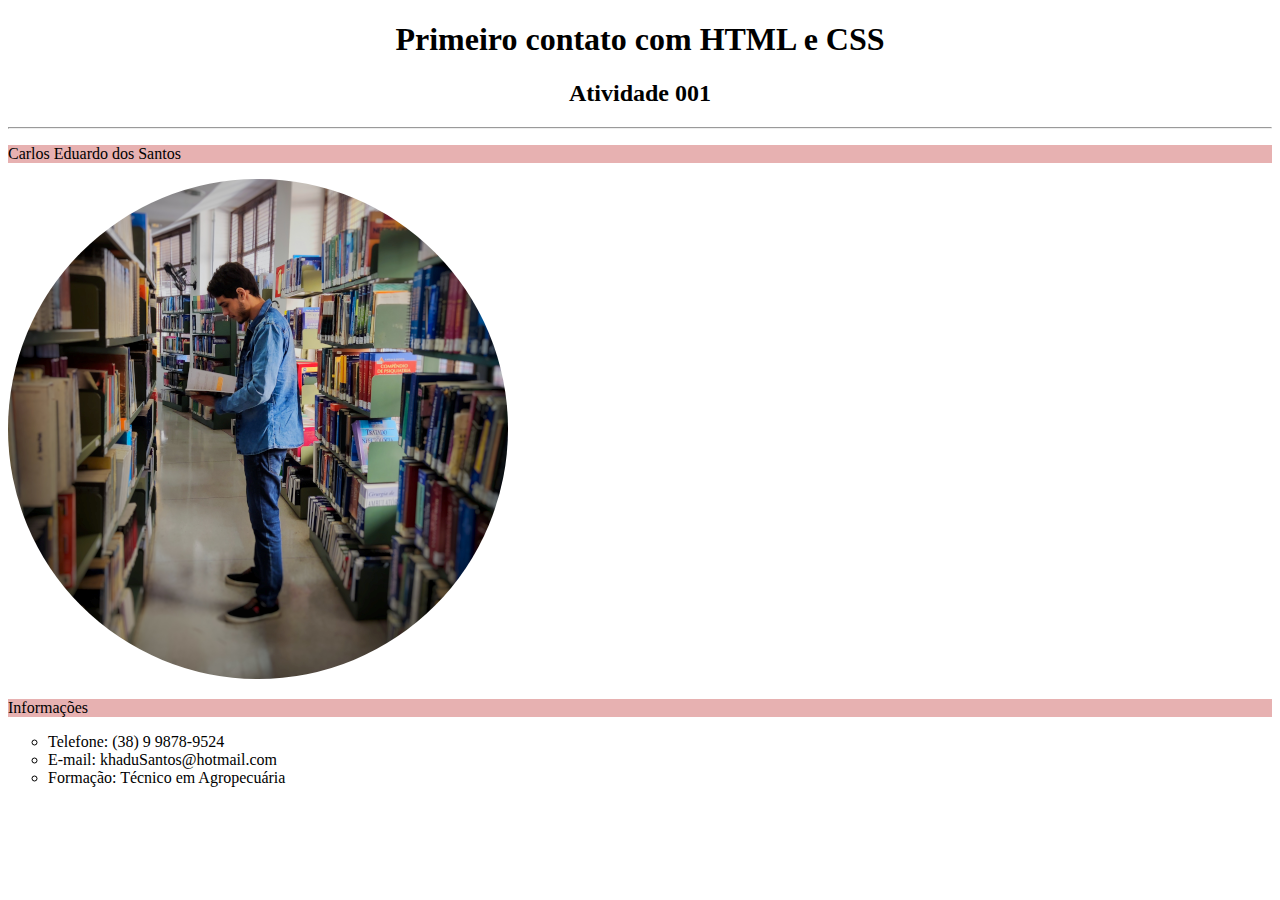
<file: 01/index.html>
<!DOCTYPE html>
<html lang="pt-br">
<head>
    <meta charset="UTF-8">
    <meta http-equiv="X-UA-Compatible" content="IE=edge">
    <meta name="viewport" content="width=device-width, initial-scale=1.0">
    <link rel="shortcut icon" href="midias/favicon/favicon.png" type="image/png">
    <link rel="stylesheet" href="estilo.css">
    <title>Kadu</title>
</head>
<body>
    <h1>Primeiro contato com HTML e CSS</h1>
    <h2>Atividade 001</h2>
    <hr>
    <p>Carlos Eduardo dos Santos</p>
    <img src="midias/imagens/carlosEduardo.png" alt="Foto do Bonitão">
    <p>Informações</p>
    <ul type = "circle">
        <li>Telefone: (38) 9 9878-9524</li>
        <li>E-mail: khaduSantos@hotmail.com</li>
        <li>Formação: Técnico em Agropecuária</li>
    </ul>
</body>
</html>
</file>
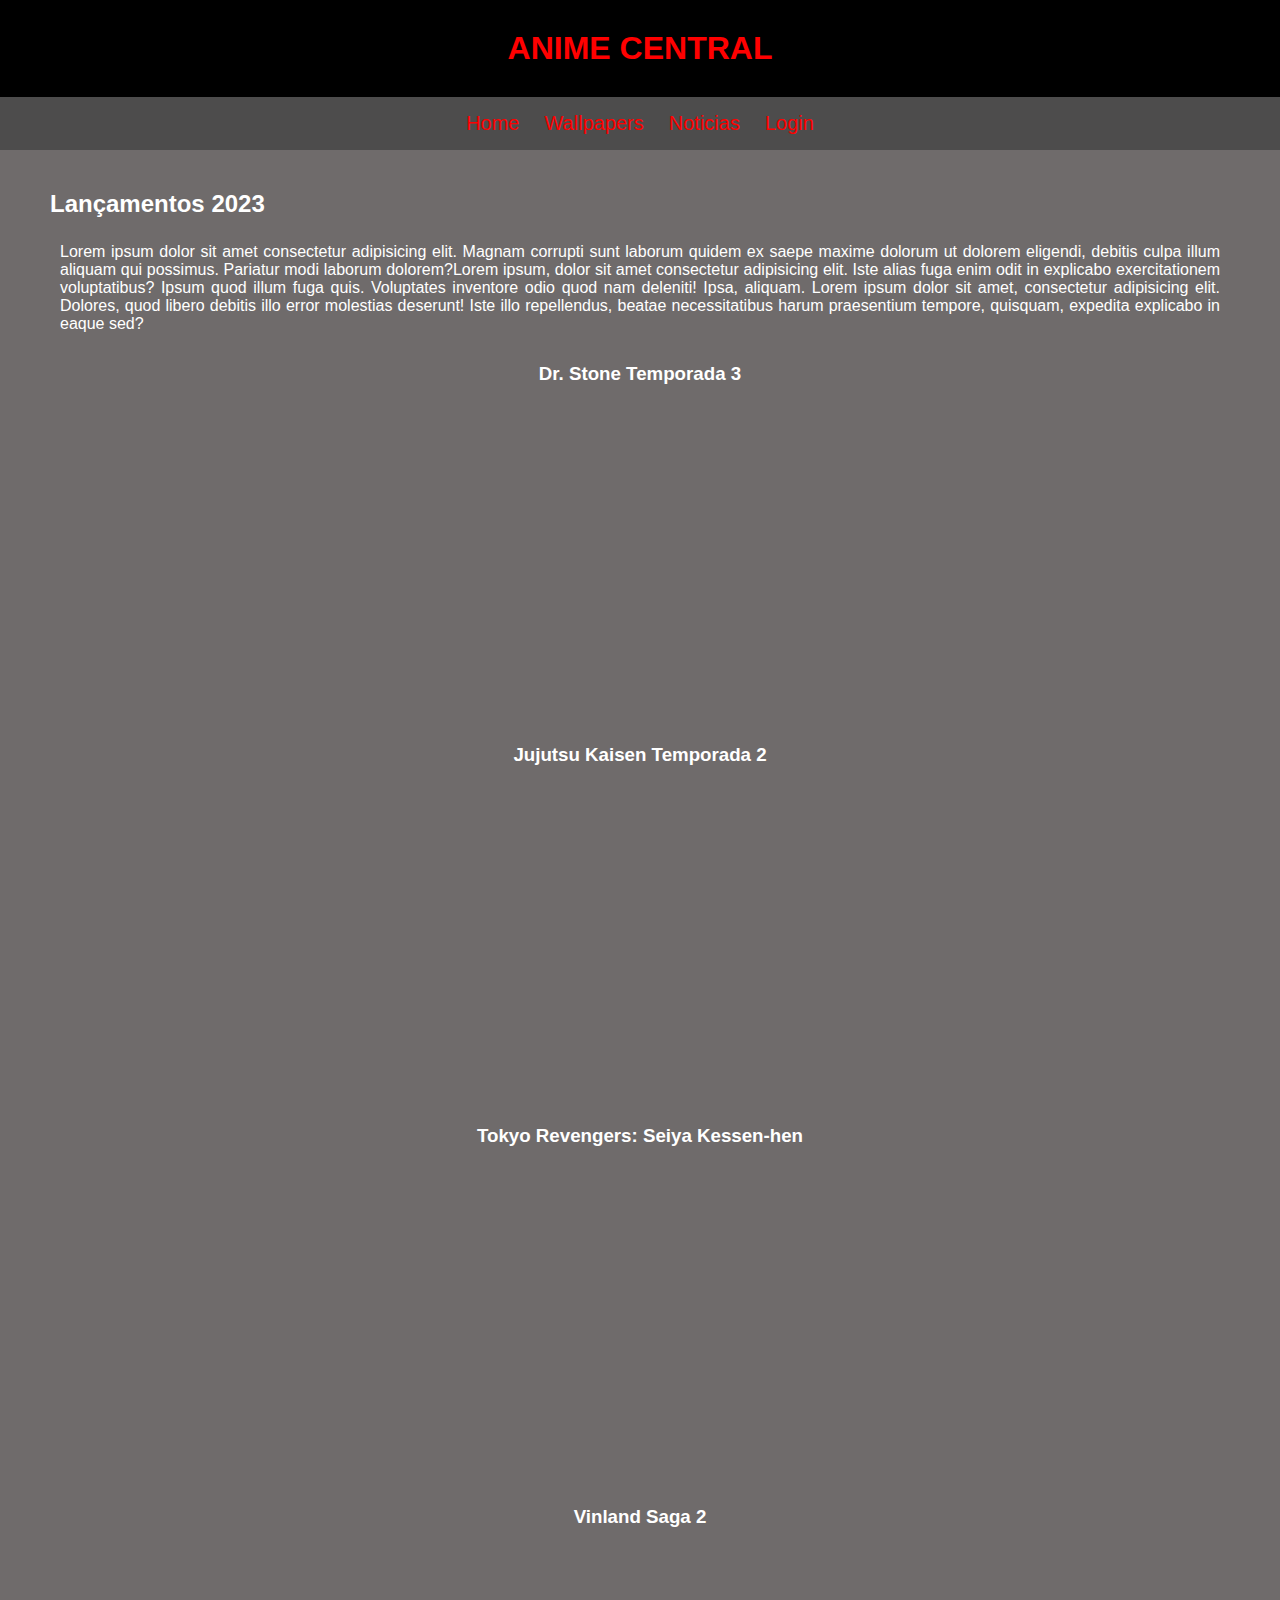
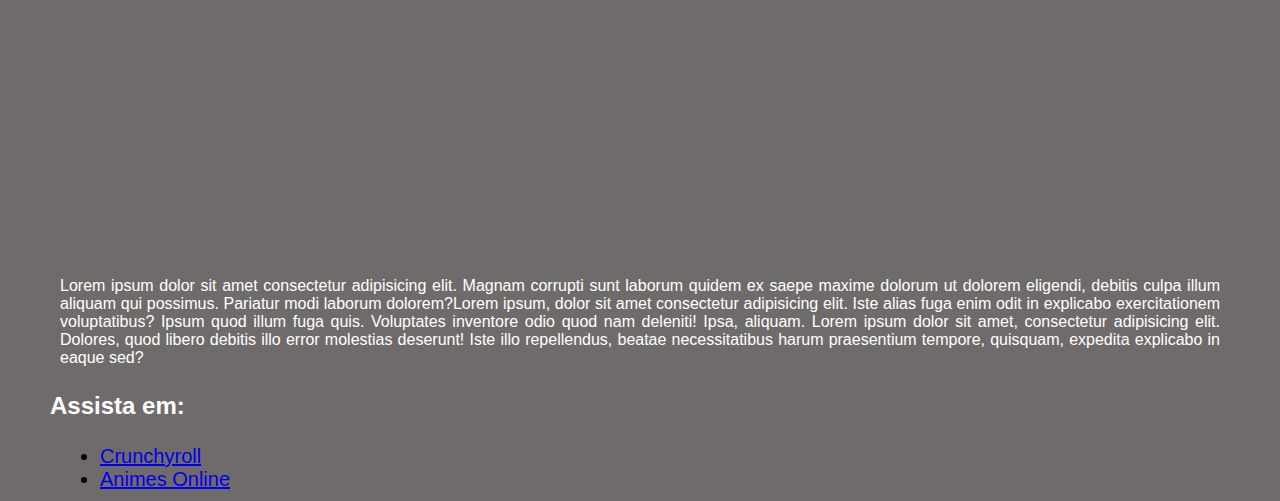
<file: 02/index.html>
<!DOCTYPE html>
<html lang="pt-br">
    <head>
        <meta charset="UTF-8">
        <meta http-equiv="X-UA-Compatible" content="IE=edge">
        <meta name="viewport" content="width=device-width, initial-scale=1.0">
        <link rel="shortcut icon" href="icons/favicon.png" type="image/png">
        <link rel="stylesheet" href="style.css">
        <title>Aula02</title>
    </head>
    <body>
        <h1>ANIME CENTRAL</h1>
        <div class="menu">
            <ul>
                <li><a href="index.html" target="_self">Home</a></li>
                <li><a href="pagina1.html" target="_self">Wallpapers</a></li>
                <li><a href="pagina2.html" target="_self">Noticias</a></li>
                <li><a href="pagina3.html" target="_self">Login</a></li>
                
            </ul>
        </div>
        <div class="conteudo">
            <h2>Lançamentos 2023</h2>
            <p>Lorem ipsum dolor sit amet consectetur adipisicing elit. Magnam corrupti sunt laborum quidem ex saepe maxime dolorum ut dolorem eligendi, debitis culpa illum aliquam qui possimus. Pariatur modi laborum dolorem?Lorem ipsum, dolor sit amet consectetur adipisicing elit. Iste alias fuga enim odit in explicabo exercitationem voluptatibus? Ipsum quod illum fuga quis. Voluptates inventore odio quod nam deleniti! Ipsa, aliquam. Lorem ipsum dolor sit amet, consectetur adipisicing elit. Dolores, quod libero debitis illo error molestias deserunt! Iste illo repellendus, beatae necessitatibus harum praesentium tempore, quisquam, expedita explicabo in eaque sed?</p>

            <h3>Dr. Stone Temporada 3</h3>
            <iframe width="560" height="315" src="https://www.youtube.com/embed/iPE_uPR7cTQ" title="YouTube video player" frameborder="0" allow="accelerometer; autoplay; clipboard-write; encrypted-media; gyroscope; picture-in-picture" allowfullscreen></iframe>

            <h3>Jujutsu Kaisen Temporada 2</h3>
            <iframe width="560" height="315" src="https://www.youtube.com/embed/_fkozQlKptU" title="YouTube video player" frameborder="0" allow="accelerometer; autoplay; clipboard-write; encrypted-media; gyroscope; picture-in-picture" allowfullscreen></iframe>

            <h3>Tokyo Revengers: Seiya Kessen-hen</h3>
            <iframe width="560" height="315" src="https://www.youtube.com/embed/lW9wYh2M3Fo" title="YouTube video player" frameborder="0" allow="accelerometer; autoplay; clipboard-write; encrypted-media; gyroscope; picture-in-picture" allowfullscreen></iframe>

            <h3>Vinland Saga 2</h3>
            <iframe width="560" height="315" src="https://www.youtube.com/embed/ML_alfGj_ms" title="YouTube video player" frameborder="0" allow="accelerometer; autoplay; clipboard-write; encrypted-media; gyroscope; picture-in-picture" allowfullscreen></iframe>

            <p>
                Lorem ipsum dolor sit amet consectetur adipisicing elit. Magnam corrupti sunt laborum quidem ex saepe maxime dolorum ut dolorem eligendi, debitis culpa illum aliquam qui possimus. Pariatur modi laborum dolorem?Lorem ipsum, dolor sit amet consectetur adipisicing elit. Iste alias fuga enim odit in explicabo exercitationem voluptatibus? Ipsum quod illum fuga quis. Voluptates inventore odio quod nam deleniti! Ipsa, aliquam. Lorem ipsum dolor sit amet, consectetur adipisicing elit. Dolores, quod libero debitis illo error molestias deserunt! Iste illo repellendus, beatae necessitatibus harum praesentium tempore, quisquam, expedita explicabo in eaque sed?
            </p>
            <h2>Assista em:</h2>
            <ul>
                <li>
                    <a href="https://www.crunchyroll.com/pt-br?utm_source=paid_cr&utm_medium=google-search&utm_campaign=conversion-cr10SPA&utm_term=crunchyroll&referrer=paid_cr_google-search_conversion-cr10SPA&gclid=Cj0KCQiAgribBhDkARIsAASA5bsXOvBDo_Hg9ntZz1OBbul-w6IZ-lqwy03ZBWwaaXLKSRFA3fK7BB4aAnUQEALw_wcB" target="_blank">Crunchyroll</a>
                </li>
                <li>
                    <a href="https://animesonline.cc/tv/" target="_blank">Animes Online</a>
                </li>
            </ul>
        </div>

    </body>
</html>
</file>
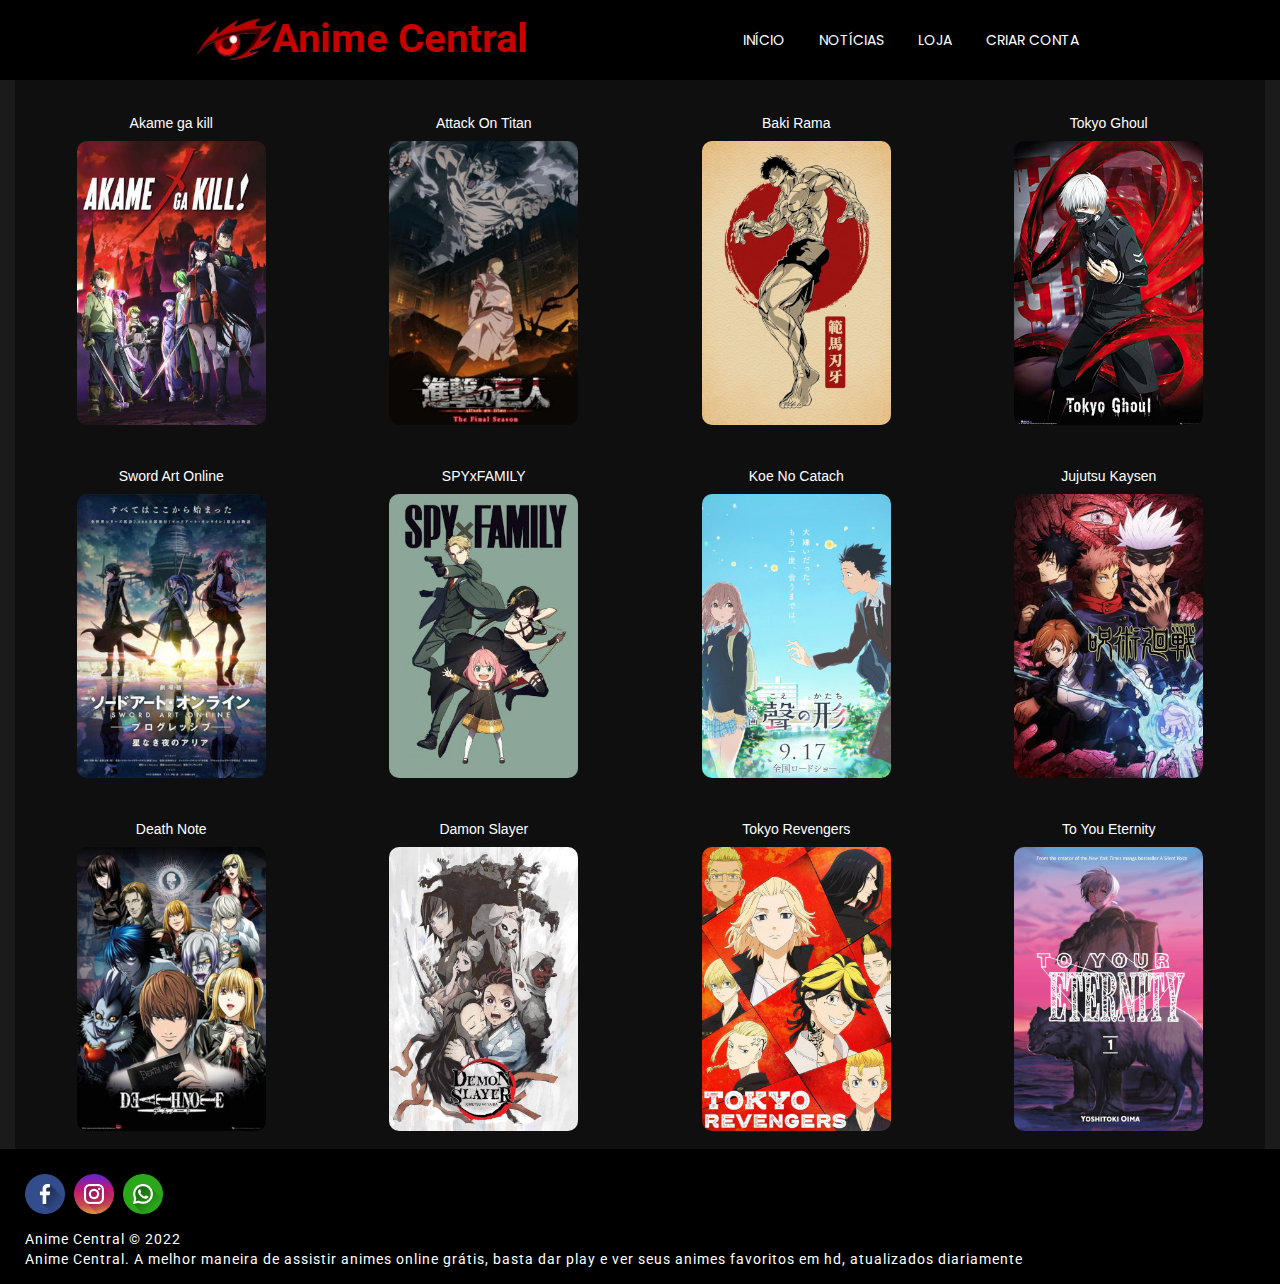
<file: 03/index.html>
<!DOCTYPE html>
<html lang="pt-br">
    <head>
        <meta charset="UTF-8">
        <meta http-equiv="X-UA-Compatible" content="IE=edge">
        <meta name="viewport" content="width=device-width, initial-scale=1.0">
        <link rel="shortcut icon" href="icons/favicon.png" type="image/png">
        <link rel="stylesheet" href="css/style.css">
        <link rel="preconnect" href="https://fonts.googleapis.com">
        <link rel="preconnect" href="https://fonts.gstatic.com" crossorigin>
        <link href="https://fonts.googleapis.com/css2?family=Montserrat:wght@100;200;300;400;900&family=Poppins:wght@100;200;300;400&family=Roboto:wght@100;300;400&display=swap" rel="stylesheet">
        <title>Exercício CSS</title>
    </head>
    <body>
        <header>
            <div class="cabecalho">
                <div class="logo_imagem"><img src="./icons/logo-mini01.png" alt=""></div>
                <div class="logo_texto"><h1>Anime Central</h1></div>
            </div>
    
            <div class="menu">
                <ul>
                    <li><a href="index.html" target="_self">Início</a></li>
                    <li><a href="p2.html" target="_self">Notícias</a></li>
                    <li><a href="p3.html" target="_self">Loja</a></li>
                    <li><a href="p4.html" target="_self">Criar Conta</a></li>
                </ul>
            </div>
        </header>
        <div class="corpo"> 
            <div class="conteudo">

                <div class="boxAnime">
                    <p>Akame ga kill</p>
                    <a href="https://www.youtube.com/watch?v=NLnYhnoDjVs&ab_channel=PhellipeHenrique" target="_blank"><img src="imagens/AkameGaKill-mini.jpg" alt="AkameGaKill_poster"></a>
                </div>
    
                <div class="boxAnime">
                    <p>Attack On Titan</p>
                    <a href="https://www.youtube.com/watch?v=6MRxT8kz30k&ab_channel=CrunchyrollBrasil" target="_blank">
                    <img src="imagens/AttackOnTitan-mini.jpg" alt="Attack_On_Titan_poster"></a>
                </div>
    
                <div class="boxAnime">
                    <p>Baki Rama</p>
                    <a href="https://www.youtube.com/watch?v=i9cGSCIg2b8&ab_channel=NetflixBrasil" target="_blank">
                    <img src="imagens/Baki-mini.jpg" alt="Bake_Rama_poster"></a>
                </div>
    
                <div class="boxAnime">
                    <p>Tokyo Ghoul</p>
                    <a href="https://www.youtube.com/watch?v=svkmLwDuhMI&ab_channel=LucasMartini" target="_blank">
                    <img src="imagens/TokyoGhol-mini.jpg" alt="TokyoGhoul_poster"></a>
                </div>
    
                <div class="boxAnime">
                    <p>Sword Art Online</p>
                    <a href="https://www.youtube.com/watch?v=6ohYYtxfDCg&ab_channel=MadmanAnime" target="_blank">
                    <img src="imagens/SwordArtOline-mini.jpg" alt="SwordArtOline_poster"></a>
                </div>
    
                <div class="boxAnime">
                    <p>SPYxFAMILY</p>
                    <a href="https://www.youtube.com/watch?v=0CJr6AfE2rY&ab_channel=CrunchyrollBrasil" target="_blank">
                    <img src="imagens/SPYxFAMILY-mini.jpg" alt="SPYxFAMILY_poster"></a>
                </div>
    
                <div class="boxAnime">
                    <p>Koe No Catach</p>
                    <a href="https://www.youtube.com/watch?v=nfK6UgLra7g&ab_channel=MadmanAnime" target="_blank">
                    <img src="imagens/KoeNoCatach-mini.jpg" alt="KoeNoCatach_poster"></a> 
                </div>
    
                <div class="boxAnime">
                    <p>Jujutsu Kaysen</p>
                    <a href="https://www.youtube.com/watch?v=ynr6gnyu9NE&ab_channel=CrunchyrollBrasil" target="_blank">
                    <img src="imagens/JujutsuKaisen-mini.jpg" alt="JujutsuKaisen_poster"></a>
                </div>
    
                <div class="boxAnime">
                    <p>Death Note</p>
                    <a href="https://www.youtube.com/watch?v=LM1VWi1-br8&ab_channel=MatheusJulio"target="_blank">
                    <img src="imagens/DeathNote-mini.jpg" alt="DeathNote_poster"></a>
                </div>
    
                <div class="boxAnime">
                    <p>Damon Slayer</p>
                    <a href="https://www.youtube.com/watch?v=VQGCKyvzIM4&ab_channel=AniplexUSA" target="_blank">
                    <img src="imagens/DamonSlayer-mini.jpg" alt="DamonSlayer_poster"></a>
                </div>
    
                <div class="boxAnime">
                    <p>Tokyo Revengers</p>
                    <a href="https://www.youtube.com/watch?v=2Ny3YIZWQM0" target="_blank">
                    <img src="imagens/TokyoRevengers-mini.jpg" alt="TokyoRevengers_poster"></a>
                </div>
    
                <div class="boxAnime">
                    <p>To You Eternity</p>
                    <a href="https://www.youtube.com/watch?v=BIRqHxOVXmc" target="_blank">
                    <img src="imagens/ToYouEternity-mini.jpg" alt="ToYouEternity"></a>
                </div>
            </div>
        </div>

        <footer>
            <div class="rodape">
                <div class="contato">
                    <a href="https://www.facebook.com/carloseduardo.santos.94695459" target="_blank">
                    <img src="icons/facebook.png" alt="contatoFacebook"></a>

                    <a href="https://www.instagram.com/khadu.santos" target="_blank">
                    <img src="icons/instagram.png" alt="contatoInstagran"></a>

                    <a href="https://wa.me/+5538998789524" target="_blank">
                    <img src="icons/whatsapp.png" alt="contatoWatsApp"></a>
                </div>
                <p>Anime Central © 2022</br>
                   Anime Central. A melhor maneira de assistir animes online grátis, basta dar play e ver seus animes favoritos em hd, atualizados diariamente
                </P>
            </div>
        </footer>

    </body>
</html>
</file>
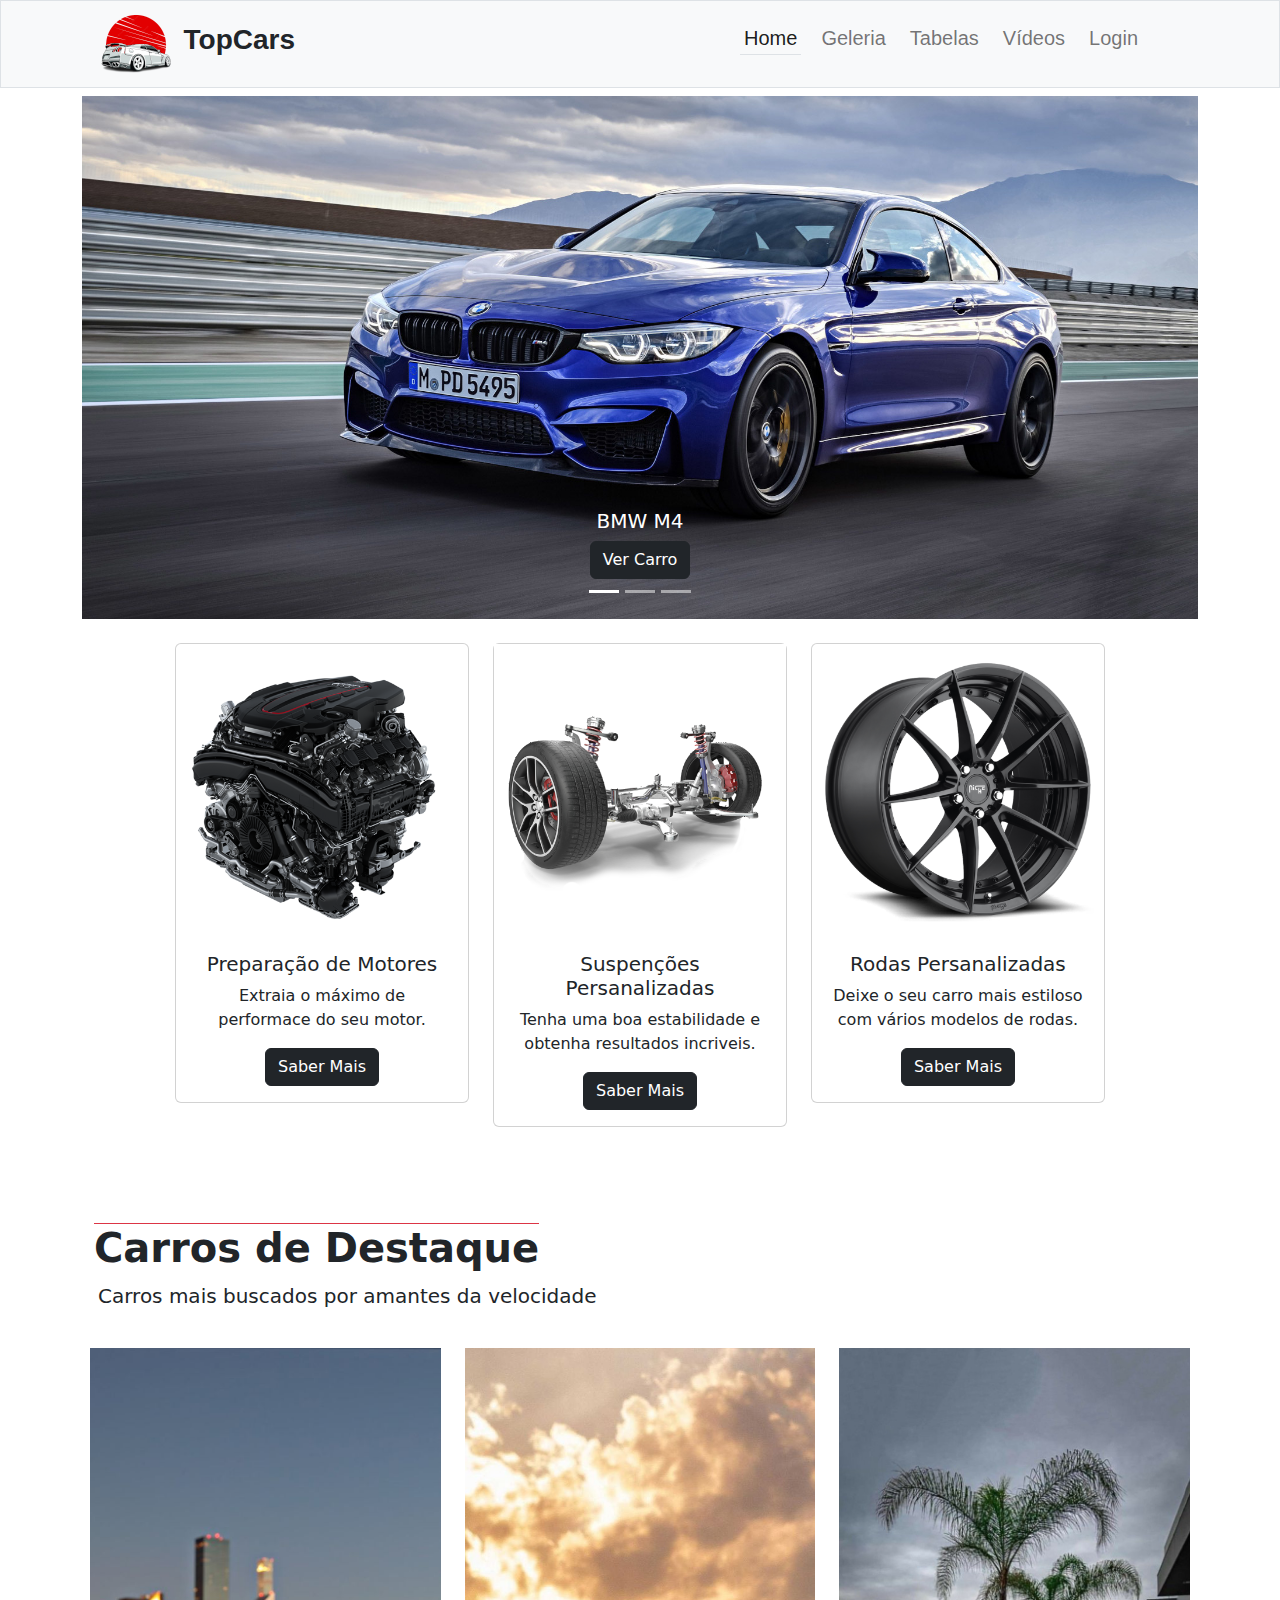
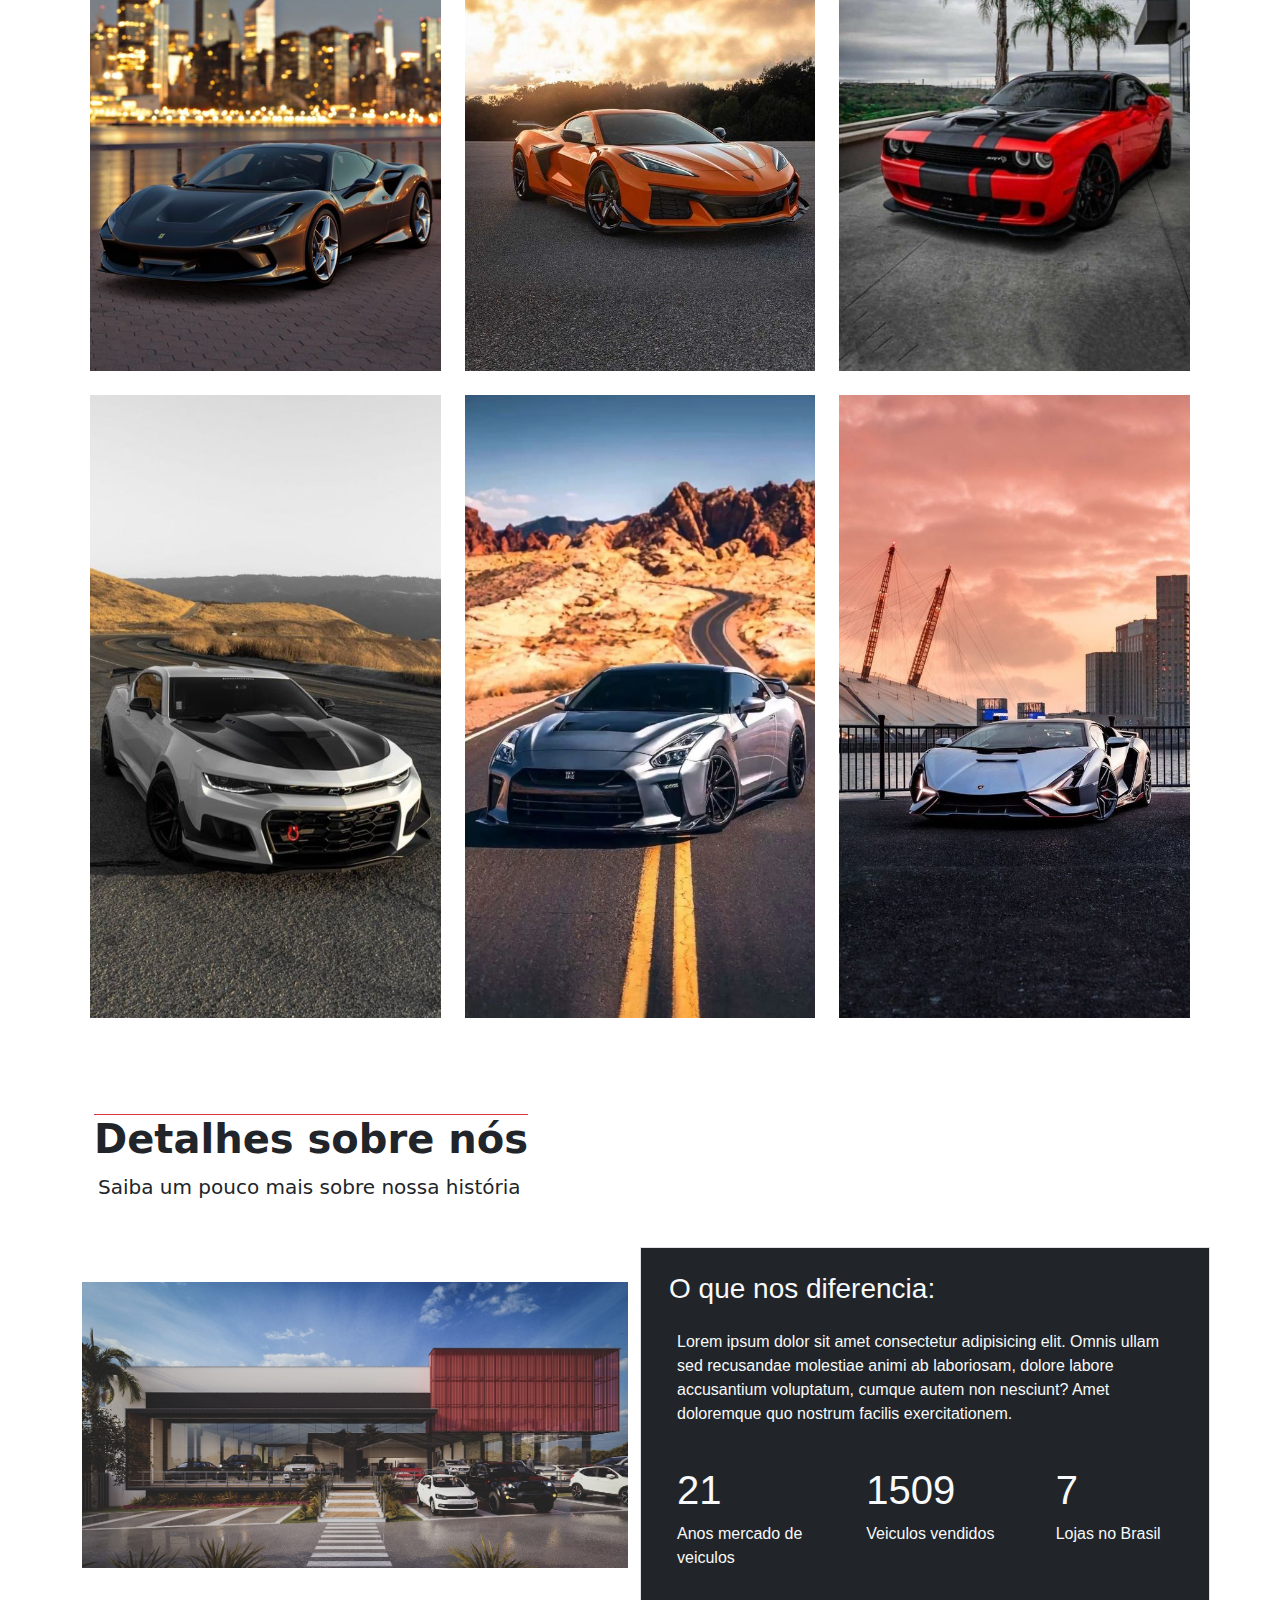
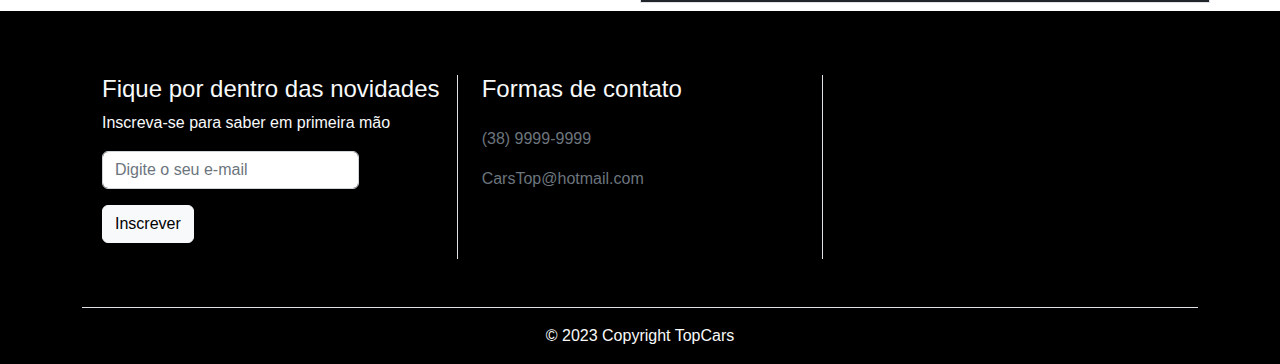
<file: 06/index.html>
<!doctype html>
<html lang="pt-br">

    <head>
        <title>TopCars</title>
        <!-- Required meta tags -->
        <meta charset="utf-8">
        <meta name="viewport" content="width=device-width, initial-scale=1, shrink-to-fit=no">
        <!-- Bootstrap CSS v5.2.1 -->
        <link rel="stylesheet" href="css/bootstrap.min.css">
        <link 
            rel="stylesheet" 
            href="https://use.fontawesome.com/releases/v5.6.3/css/all.css" 
            integrity="sha384-UHRtZLI+pbxtHCWp1t77Bi1L4ZtiqrqD80Kn4Z8NTSRyMA2Fd33n5dQ8lWUE00s/" 
            crossorigin="anonymous"
        >
        <!-- CSS -->
        <link rel="stylesheet" href="css/style.css">
    </head>

    <body>
        <header class="mb-5">
           <!--  Barra de Navegação  -->
            <nav class="navbar navbar-expand-lg navbar-light fixed-top border bg-light" id="navbar">
                <div class="container">
                    <div class="container d-flex justify-content-between align-items-center">
                        <a class="navbar-brand" href="index.html">
                            <img src="img/logo-modal_topcars.png"/>
                            <span class="h3 text-dark"><b>TopCars</b></span>
                        </a>
                        <button
                            class="navbar-toggler"
                            type="button"
                            data-bs-toggle="collapse"
                            data-bs-target="#navbar-items"
                            aria-controls="navbar-items"
                            aria-expanded="false"
                            aria-label="Toggle navigation"
                            
                        >
                            <i class="bi bi-list navbar-toggler-icon black"></i>
                        </button>
                        
                    </div>
                    <div class="collapse navbar-collapse" id="navbar-items">
                        <ul class="navbar-nav me-auto mb-2 mb-lg-0 px-5">
                            <li class="nav-item">
                                <a class="nav-link active" aria-current="page" href="index.html">
                                    <hr class="d-lg-none">
                                    <p class="h5 px-1 pb-1 border-bottom">Home</p>
                                </a>
                            </li>
                            <li class="nav-item">
                                <a class="nav-link" href="galeria.html">
                                    <p class="h5 px-1">Geleria</p>
                                </a>
                            </li>
                            <li class="nav-item">
                                <a class="nav-link" href="tabela.html">
                                    <p class="h5 px-1">Tabelas</p>
                                </a>
                            </li>
                            <li class="nav-item">
                                <a class="nav-link" href="videos.html">
                                    <p class="h5 px-1">Vídeos</p>
                                </a>
                            </li>
                            <li class="nav-item">
                                <a class="nav-link" href="login.html">
                                    <p class="h5 px-1">Login</p>
                                </a>
                            </li>
                        </ul>
                    </div>
                </div>
            </nav>
        </header>
    
        <main class="pt-5 mb-2">
            <!--  Slider -->
            <div class="container" id="slider-container">
                <div id="slider" class="carousel slide" data-bs-ride="carousel">
                    <div class="carousel-indicators">
                        <button
                            type="button"
                            data-bs-target="#slider"
                            data-bs-slide-to="0"
                            class="active"
                            aria-current="true"
                            aria-label="Slide 1"
                        ></button>
                        <button
                            type="button"
                            data-bs-target="#slider"
                            data-bs-slide-to="1"
                            aria-label="Slide 2"
                        ></button>
                        <button
                            type="button"
                            data-bs-target="#slider"
                            data-bs-slide-to="2"
                            aria-label="Slide 3"
                        ></button>
                    </div>
                    <div class="carousel-inner">
                        <div class="carousel-item active">
                            <img src="img/bmw_m4.jpg" class="d-block w-100" alt="Carro 1" />
                            <div class="carousel-caption">
                                <h5>BMW M4</h5>
                                <a href="#" class="btn btn-dark">Ver Carro</a>
                            </div>
                        </div>
                        <div class="carousel-item">
                            <img src="img/nissan_gtr.png" class="d-block w-100" alt="Carro 2" />
                            <div class="carousel-caption">
                                <h5>Nissan GTR Nismo</h5>
                                <a href="#" class="btn btn-dark">Ver Carro</a>
                            </div>
                        </div>
                        <div class="carousel-item">
                            <img src="img/mustang_shelby.png" class="d-block w-100" alt="Carro 3" />
                            <div class="carousel-caption">
                                <h5>Shelby GT500</h5>
                                <a href="#" class="btn btn-dark">Ver Carro</a>
                            </div>
                        </div>
                    </div>
                    <button
                        class="carousel-control-prev"
                        type="button"
                        data-bs-target="#slider"
                        data-bs-slide="prev"
                    >
                        <i class="bi bi-chevron-compact-left"></i>
                        <span class="visually-hidden">Previous</span>
                    </button>
                    <button
                        class="carousel-control-next"
                        type="button"
                        data-bs-target="#slider"
                        data-bs-slide="next"
                    >
                        <i class="bi bi-chevron-compact-right"></i>
                        <span class="visually-hidden">Next</span>
                    </button>
                </div>

                <div class="col-12 col-md-10 offset-md-1 mt-4" id="mini-banners">
                    <div class="row">
                        <div class="col-12 col-md-4">
                            <div class="card text-center">
                                <img src="img/motor_template.png" alt="">
                                <div class="card-body primary-color">
                                    <h5 class="card-title primary-color">
                                        Preparação de Motores
                                    </h5>
                                    <p class="card-text secondary-color">
                                        Extraia o máximo de performace do seu motor.
                                    </p>
                                    <a href="#" class="btn btn-dark">Saber Mais</a>
                                </div>
                            </div>
                        </div>
                        <div class="col-12 col-md-4">
                            <div class="card text-center">
                                <img src="img/suspensao_template.png" alt="">
                                <div class="card-body">
                                    <h5 class="card-title primary-color">Suspenções Persanalizadas</h5>
                                    <p class="card-text secondary-color">
                                        Tenha uma boa estabilidade e obtenha resultados incriveis.
                                    </p>
                                    <a href="#" class="btn btn-dark">Saber Mais</a>
                                </div>
                            </div>
                        </div>
                        <div class="col-12 col-md-4">
                            <div class="card text-center">
                                <img src="img/roda_template.png" alt="">
                                <div class="card-body">
                                    <h5 class="card-title primary-color">Rodas Persanalizadas</h5>
                                    <p class="card-text secondary-color">
                                        Deixe o seu carro mais estiloso com vários modelos de rodas.
                                    </p>
                                    <a href="#" class="btn btn-dark">Saber Mais</a>
                                </div>
                            </div>
                        </div>
                    </div> 
                </div>
            </div>

            <!-- Destaques -->
            <div class="container mt-5">
                <div class="container d-flex">
                    <h3 class="mt-5 border-danger border-top d-flex h1"><b>Carros de Destaque</b></h3>
                </div>
                <p class="mx-3 mt-1 h5">Carros mais buscados por amantes da velocidade</p>
                <div class="row d-flex text-center px-2 mt-3">
                    <div class="col-12 col-md-4 mt-4">
                        <img src="img/destaque_maclaren.jpg" alt="MacLaren" class="img-fluid">
                    </div>
                    <div class="col-12 col-md-4 mt-4">
                        <img src="img/destaque_corvete_c8.jpg" alt="Lamborghini" class="img-fluid">
                    </div>
                    <div class="col-12 col-md-4 mt-4">
                        <img src="img/destaque_dodge.jpg" alt="Dodge SRT" class="img-fluid">
                    </div>
                    <div class="col-12 col-md-4 mt-4">
                        <img src="img/destaque_camaro.jpg" alt="Camaro" class="img-fluid">
                    </div>
                    <div class="col-12 col-md-4 mt-4">
                        <img src="img/destaque_nissa_gtr.jpg" alt="Nissan GTR Nismo" class="img-fluid">
                    </div>
                    <div class="col-12 col-md-4 mt-4">
                        <img src="img/destaque_lamborghini2.jpg" alt="" class="img-fluid">
                    </div>
                </div>
            </div>

            <!-- Informações -->
            <div class="container mt-5">
                <div class="container d-flex">
                    <h3 class="mt-5 border-danger border-top d-flex h1"><b>Detalhes sobre nós</b></h3>
                </div>
                <p class="mx-3 mt-1 h5" >Saiba um pouco mais sobre nossa história</p>
                <div class="row mt-5 d-flex align-items-center">
                    <div class="col-12 col-md-6">
                        <img class="img-fluid" src="img/concessionaria.jpg" alt="">
                    </div>
                    <div class="col-12 col-md-6 border bg-dark "  id="info">
                        <h3 class="text-light mx-3 my-4">O que nos diferencia:</h3>
                        <p class="text-light mx-4">Lorem ipsum dolor sit amet consectetur adipisicing elit. Omnis ullam sed recusandae molestiae 
                            animi ab laboriosam, dolore labore accusantium voluptatum, cumque autem non nesciunt? Amet doloremque 
                            quo nostrum facilis exercitationem.
                        </p>
                        <div class="row pb-3">
                            <div class="col">
                                <p class="h1 text-light ms-4 mt-4">21</p>
                                <p class="text-light ms-4">Anos mercado de veiculos</p>
                            </div>
                            <div class="col">
                                <p class="h1 text-light ms-4 mt-4">1509</p>
                                <p class="text-light ms-4">Veiculos vendidos</p>
                            </div>
                            <div class="col">
                                <p class="h1 text-light ms-4 mt-4">7</p>
                                <p class="text-light ms-4">Lojas no Brasil</p>
                            </div>
                        </div>
                    </div>
                </div>
            </div>
        </main>

        <footer class="bg-black text-light">
            <!-- Rodapé -->
            <div class="container py-3" id="rodPe">
                <div class="row my-4 mx-2 mb-5">
                    <!-- E-mail d Incrição -->
                    <div class="col-12 col-md-4 border-right-5 mt-4 mb-3">
                        <h4>Fique por dentro das novidades</h4>
                        <p class="secondary-color">
                          Inscreva-se para saber em primeira mão
                        </p>
                        <form>
                          <div class="mb-3 w-75">
                            <input
                              type="email"
                              class="form-control"
                              placeholder="Digite o seu e-mail"
                            />
                          </div>
                          <button class="btn btn-light">Inscrever</button>
                        </form>
                    </div>
                    <!-- Opções de Contato -->
                    <div class="col-12 col-md-4 align-items-center mt-5 mb-5 d-lg-none">
                        <h4>Formas de contato</h4>
                        <p class="text-secondary  pt-3">(38) 9999-9999</p>
                        <p class="text-secondary">CarsTop@hotmail.com</p>
                    </div>
                    <div class="col-12 col-md-4 align-items-center mt-4 px-4 border border-top-0 border-bottom-0 d-none d-lg-block">
                        <h4>Formas de contato</h4>
                        <p class="text-secondary  pt-3">(38) 9999-9999</p>
                        <p class="text-secondary">CarsTop@hotmail.com</p>
                    </div>
                    <!-- Redes Sociais-->
                    <div class="col-12 col-md-4 d-flex align-items-center justify-content-center mt-4">
                        <ul class="nav d-flex justify-content-center align-items-center">
                            <li class="mx-3 my-2">
                                <a href="https://www.facebook.com/carloseduardo.santos.94695459" target="_blank">
                                    <i class="fab fa-facebook fa-3x"></i>
                                </a>
                            </li>
                            <li class="mx-3 my-2">
                                <a href="https://www.instagram.com/khadu.santos" target="_blank">
                                    <i class="fab fa-instagram fa-3x"></i>
                                </a>
                            </li>
                            <li class="mx-3 my-2">
                                <a href="https://github.com/Kadu-Santos" target="_blank">
                                    <i class="fab fa-github fa-3x"></i>
                                </a>
                            </li>
                            <li class="mx-3 my-2">
                                <a href="https://wa.me/+5538998789524" target="_blank">
                                    <i class="fab fa-whatsapp fa-3x"></i>
                                </a>
                            </li>
                        </ul>
                    </div>
                </div>
                <div class="text-center border-top pt-3"> &copy 2023 Copyright TopCars</div>
            </div>
        </footer>

        <!-- Bootstrap JavaScript Libraries -->
        <script src="js/bootstrap.min.js"></script>
        </body>

</html>
</file>
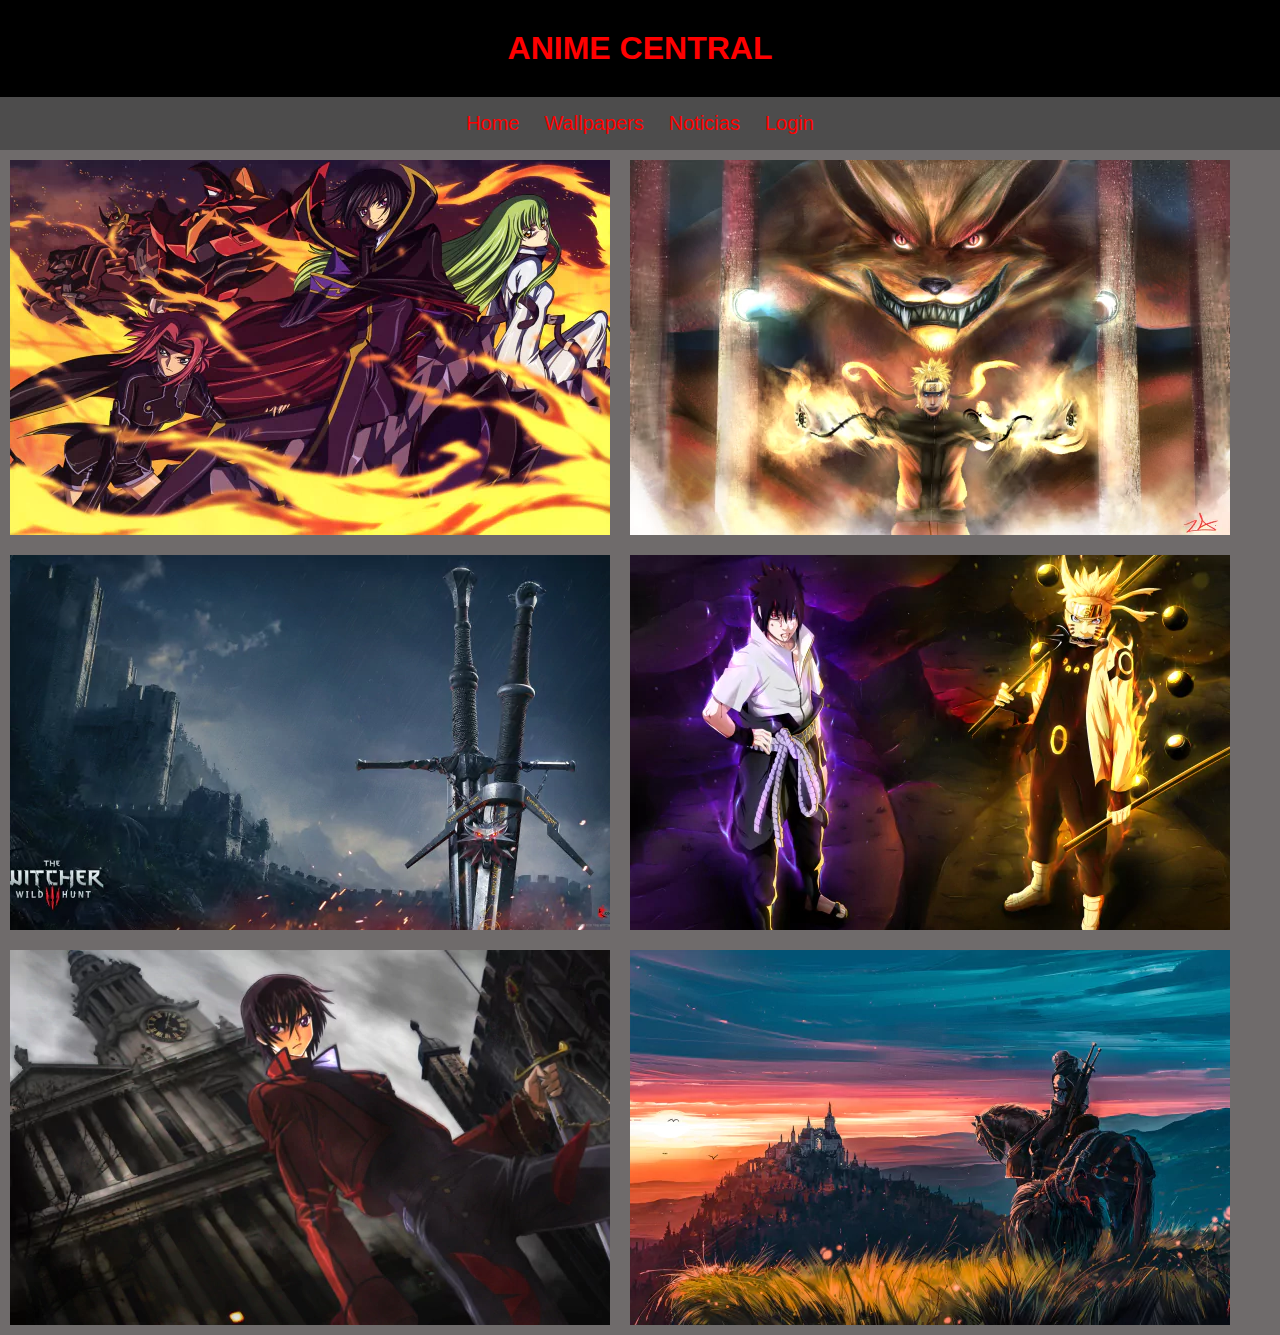
<file: 02/pagina1.html>
<!DOCTYPE html>
<html lang="pt-br">
<head>
    <meta charset="UTF-8">
    <meta http-equiv="X-UA-Compatible" content="IE=edge">
    <meta name="viewport" content="width=device-width, initial-scale=1.0">
    <link rel="shortcut icon" href="icons/favicon.png" type="image/png">
    <link rel="stylesheet" href="style.css">
    <title>p1</title>
</head>
<body>
    <h1>ANIME CENTRAL</h1>
    <div class="menu">
        <ul>
            <li><a href="index.html" target="_self">Home</a></li>
            <li><a href="pagina1.html" target="_self">Wallpapers</a></li>
            <li><a href="pagina2.html" target="_self">Noticias</a></li>
            <li><a href="pagina3.html" target="_self">Login</a></li>  
        </ul>
    </div>
    <div class="imagem">
        <img src="imagens/thumbbig-168457.webp" alt="">
        <img src="imagens/thumbbig-303042.webp" alt="">
        <img src="imagens/thumbbig-587508.webp" alt="">
        <img src="imagens/thumbbig-605592.webp" alt="">
        <img src="imagens/thumbbig-73152.webp" alt="">
        <img src="imagens/thumbbig-982990.webp" alt="">
    </div>
</body>
</html>
</file>
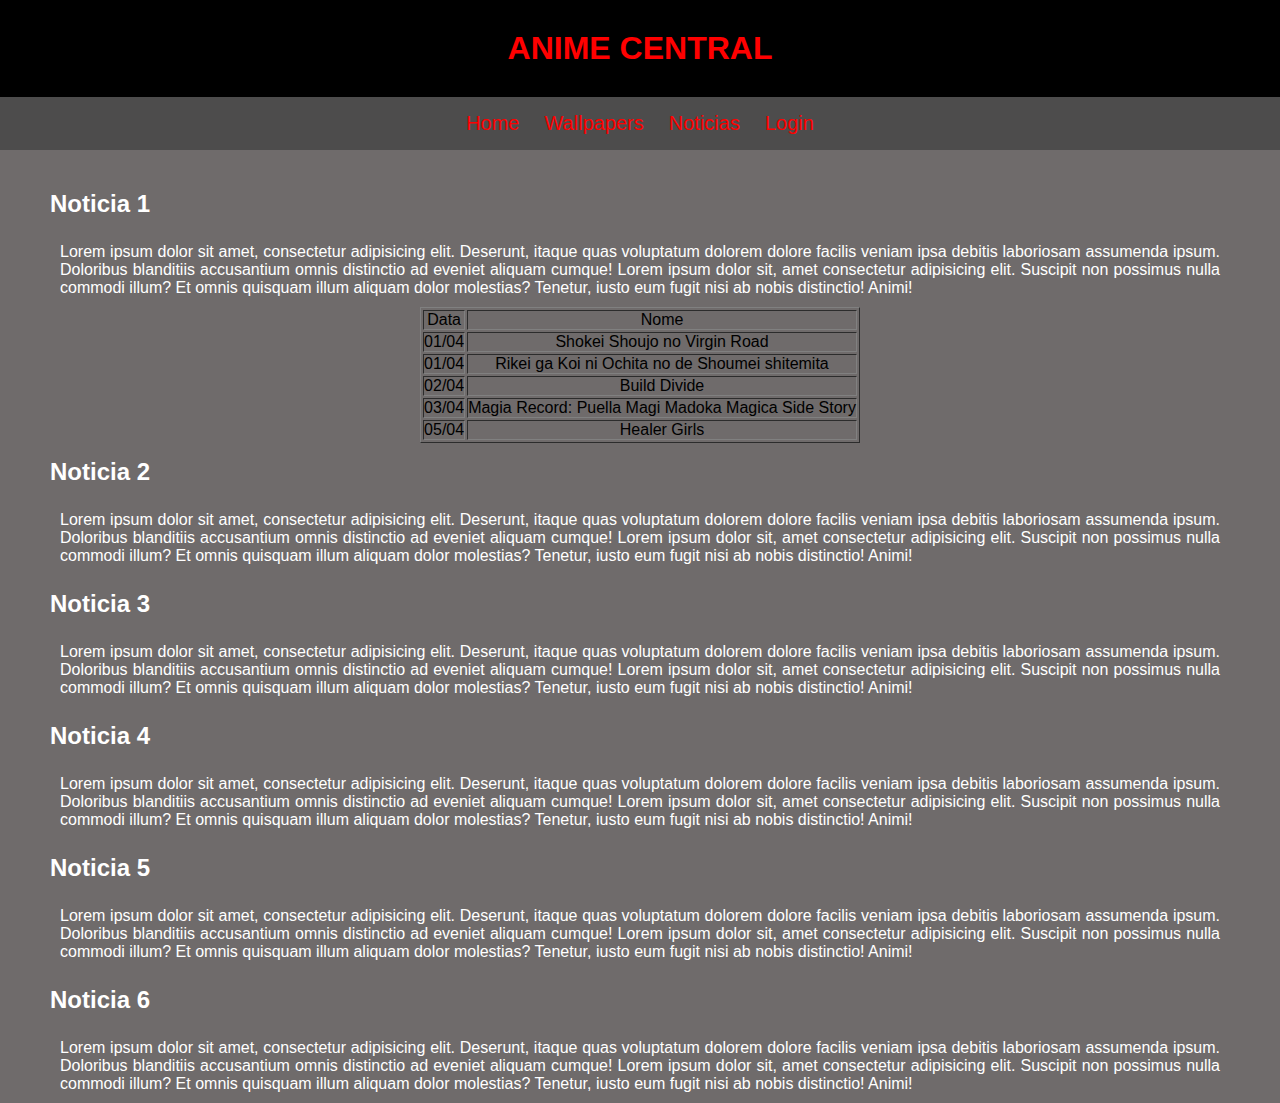
<file: 02/pagina2.html>
<!DOCTYPE html>
<html lang="pt-br">
<head>
    <meta charset="UTF-8">
    <meta http-equiv="X-UA-Compatible" content="IE=edge">
    <meta name="viewport" content="width=device-width, initial-scale=1.0">
    <link rel="shortcut icon" href="icons/favicon.png" type="image/png">
    <link rel="stylesheet" href="style.css">
    <title>p2</title>
</head>
<body>
    <h1>ANIME CENTRAL</h1>
    <div class="menu">
        <ul>
            <li><a href="index.html" target="_self">Home</a></li>
            <li><a href="pagina1.html" target="_self">Wallpapers</a></li>
            <li><a href="pagina2.html" target="_self">Noticias</a></li>
            <li><a href="pagina3.html" target="_self">Login</a></li>
        </ul>
    </div>
    <div class="conteudo">
        <h2>Noticia 1</h2>
        <p>
            Lorem ipsum dolor sit amet, consectetur adipisicing elit. Deserunt, itaque quas voluptatum dolorem dolore facilis veniam ipsa debitis laboriosam assumenda ipsum. Doloribus blanditiis accusantium omnis distinctio ad eveniet aliquam cumque! Lorem ipsum dolor sit, amet consectetur adipisicing elit. Suscipit non possimus nulla commodi illum? Et omnis quisquam illum aliquam dolor molestias? Tenetur, iusto eum fugit nisi ab nobis distinctio! Animi!
        </p>
            <table border="1">
                <tr>
                    <td>Data</td>
                    <td>Nome</td>
                </tr>
                <tr>
                    <td>01/04</td>
                    <td>Shokei Shoujo no Virgin Road</td>
                </tr>
                <tr>
                    <td>01/04</td>
                    <td>Rikei ga Koi ni Ochita no de Shoumei shitemita</td>
                </tr>
                <tr>
                    <td>02/04</td>
                    <td>Build Divide</td>
                </tr>
                <tr>
                    <td>03/04</td>
                    <td>Magia Record: Puella Magi Madoka Magica Side Story</td>
                </tr>
                <tr>
                    <td>05/04</td>
                    <td>Healer Girls</td>
                </tr>
            </table>
        <h2>Noticia 2</h2>
        <p>
            Lorem ipsum dolor sit amet, consectetur adipisicing elit. Deserunt, itaque quas voluptatum dolorem dolore facilis veniam ipsa debitis laboriosam assumenda ipsum. Doloribus blanditiis accusantium omnis distinctio ad eveniet aliquam cumque! Lorem ipsum dolor sit, amet consectetur adipisicing elit. Suscipit non possimus nulla commodi illum? Et omnis quisquam illum aliquam dolor molestias? Tenetur, iusto eum fugit nisi ab nobis distinctio! Animi!
        </p>
        <h2>Noticia 3</h2>
        <p>
            Lorem ipsum dolor sit amet, consectetur adipisicing elit. Deserunt, itaque quas voluptatum dolorem dolore facilis veniam ipsa debitis laboriosam assumenda ipsum. Doloribus blanditiis accusantium omnis distinctio ad eveniet aliquam cumque! Lorem ipsum dolor sit, amet consectetur adipisicing elit. Suscipit non possimus nulla commodi illum? Et omnis quisquam illum aliquam dolor molestias? Tenetur, iusto eum fugit nisi ab nobis distinctio! Animi!
        </p>
        <h2>Noticia 4</h2>
        <p>
            Lorem ipsum dolor sit amet, consectetur adipisicing elit. Deserunt, itaque quas voluptatum dolorem dolore facilis veniam ipsa debitis laboriosam assumenda ipsum. Doloribus blanditiis accusantium omnis distinctio ad eveniet aliquam cumque! Lorem ipsum dolor sit, amet consectetur adipisicing elit. Suscipit non possimus nulla commodi illum? Et omnis quisquam illum aliquam dolor molestias? Tenetur, iusto eum fugit nisi ab nobis distinctio! Animi!
        </p>
        <h2>Noticia 5</h2>
        <p>
            Lorem ipsum dolor sit amet, consectetur adipisicing elit. Deserunt, itaque quas voluptatum dolorem dolore facilis veniam ipsa debitis laboriosam assumenda ipsum. Doloribus blanditiis accusantium omnis distinctio ad eveniet aliquam cumque! Lorem ipsum dolor sit, amet consectetur adipisicing elit. Suscipit non possimus nulla commodi illum? Et omnis quisquam illum aliquam dolor molestias? Tenetur, iusto eum fugit nisi ab nobis distinctio! Animi!
        </p>
        <h2>Noticia 6</h2>
        <p>
            Lorem ipsum dolor sit amet, consectetur adipisicing elit. Deserunt, itaque quas voluptatum dolorem dolore facilis veniam ipsa debitis laboriosam assumenda ipsum. Doloribus blanditiis accusantium omnis distinctio ad eveniet aliquam cumque! Lorem ipsum dolor sit, amet consectetur adipisicing elit. Suscipit non possimus nulla commodi illum? Et omnis quisquam illum aliquam dolor molestias? Tenetur, iusto eum fugit nisi ab nobis distinctio! Animi!
        </p>
    </div>
    
</body>
</html>
</file>
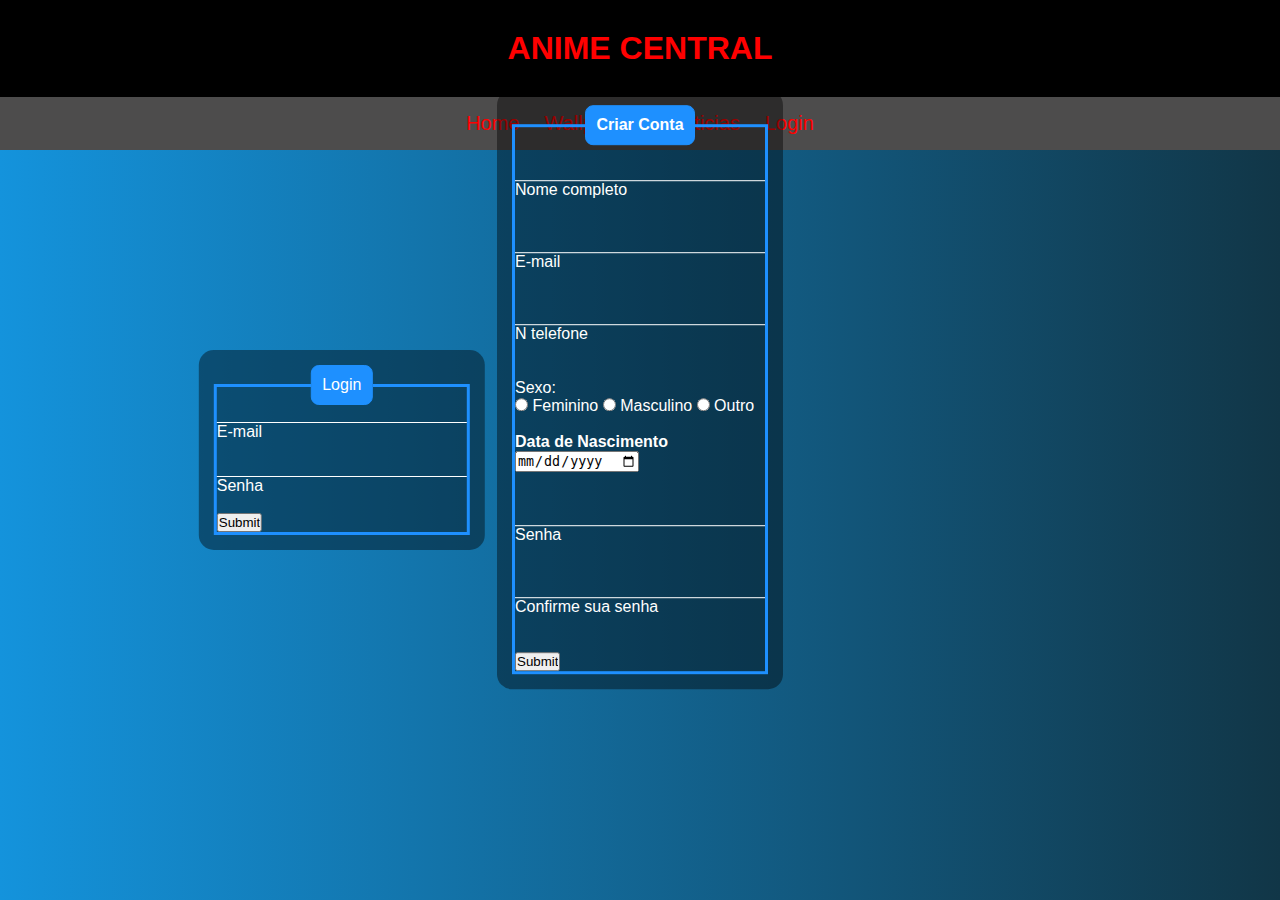
<file: 02/pagina3.html>
<!DOCTYPE html>
<html lang="pt-br">
    <head>
        <meta charset="UTF-8">
        <meta http-equiv="X-UA-Compatible" content="IE=edge">
        <meta name="viewport" content="width=device-width, initial-scale=1.0">
        <link rel="shortcut icon" href="icons/favicon.png" type="image/png">
        <link rel="stylesheet" href="style.css">
        <title>p3</title>
    </head>
    <body>
        <h1>ANIME CENTRAL</h1>
        <div class="menu">
            <ul>
                <li><a href="index.html" target="_self">Home</a></li>
                <li><a href="pagina1.html" target="_self">Wallpapers</a></li>
                <li><a href="pagina2.html" target="_self">Noticias</a></li>
                <li><a href="pagina3.html" target="_self">Login</a></li>           
            </ul>
        </div>
        <div class="box">
            <form action="">
                <fieldset>
                    <legend><b>Criar Conta</b></legend>
                    <br>
                    <div class="inputData">
                        <input type="text" name="nome" id="nome" class="inputUser" required>
                        <label for="nome">Nome completo</label>
                    </div>
                    <br><br>

                    <div class="inputData">
                        <input type="email" name="email" id="email" class="inputUser" required>
                        <label for="email">E-mail</label>
                    </div>
                    <br><br>

                        
                    <div class="inputData">
                        <input type="tel" name="telefone" id="telefone" class="inputUser" required>
                        <label for="telefone">N telefone</label>
                    </div>
                    <br><br>

                    <p>Sexo: </p>
                    <input type="radio" id="feminino" name="genero" value="feminino" required>
                    <label for="feminino">Feminino</label>
                    
                    <input type="radio" id="masculino" name="genero" value="masculino" required>
                    <label for="masculino">Masculino</label>

                    <input type="radio" id="outro" name="genero" value="outro" required>
                    <label for="outro">Outro</label>
                    <br><br>

                    <div class="inputData">
                        <label for="data_nasc"><b>Data de Nascimento</b></label>
                        <input type="date" name="data_nasc" id="data_nasc" class="iputUser" required>
                    </div>
                    <br><br>

                    <div class="inputData">
                        <input type="password" name="senha" id="senha" class="inputUser" required>
                        <label for="senha">Senha</label>
                    </div>
                    <br><br>

                    <div class="inputData">
                        <input type="password" name="senha" id="senha" class="inputUser" required>
                        <label for="senha">Confirme sua senha</label>
                    </div> 
                    <br><br>

                    <input type="submit" name="submit" id="submit">
                </fieldset>
            </form>
        </div>

        <div class="box2">
            <form action="">
                <fieldset>
                    <legend>Login</legend>
                    <div class="inputData">
                        <input type="email" name="email" id="email" class="inputUser" required>
                        <label for="email">E-mail</label>
                        <br><br>
                        <input type="password" name="senha" id="senha" class="inputUser" required>
                        <label for="senha">Senha</label>
                        <br><br>
                        <input type="submit" name="submit" id="submit">
                    </div>
                </fieldset>
            </form>
        </div>
    </body>
</html>
</file>
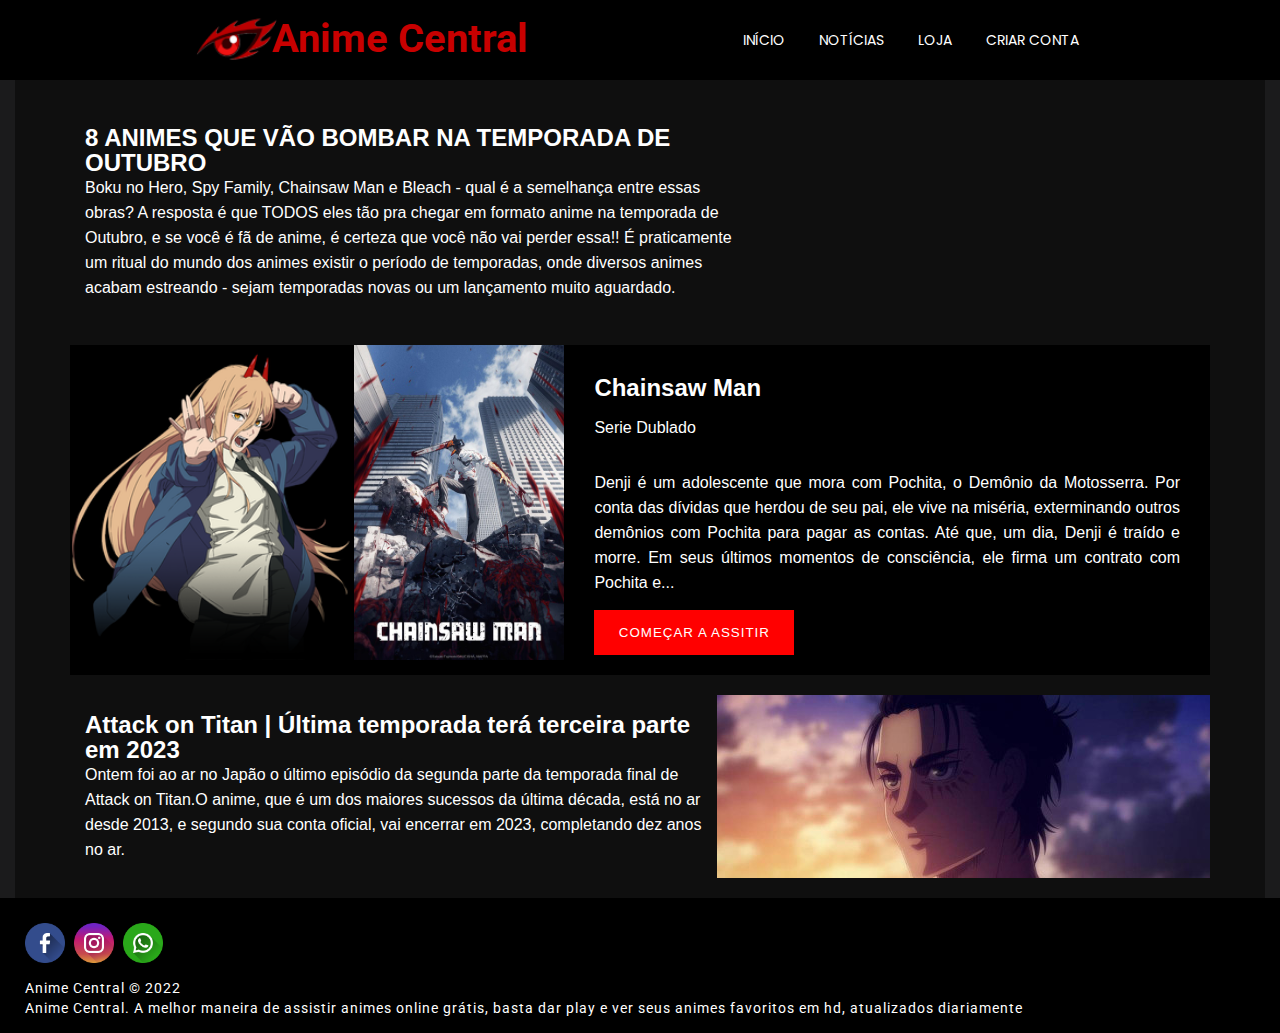
<file: 03/p2.html>
<!DOCTYPE html>
<html lang="pt-br">
<head>
    <meta charset="UTF-8">
    <meta http-equiv="X-UA-Compatible" content="IE=edge">
    <meta name="viewport" content="width=device-width, initial-scale=1.0">
    <link rel="shortcut icon" href="icons/favicon.png" type="image/png">
    <link rel="stylesheet" href="css/style.css"><link rel="preconnect" href="https://fonts.googleapis.com">
    <link rel="preconnect" href="https://fonts.googleapis.com">
    <link rel="preconnect" href="https://fonts.gstatic.com" crossorigin>
    <link href="https://fonts.googleapis.com/css2?family=Montserrat:wght@100;200;300;400;900&family=Poppins:wght@100;200;300;400&family=Roboto:wght@100;300;400&display=swap" rel="stylesheet">
    <title>Exercício CSS</title>
</head>
<body>
    <header>
        <div class="cabecalho">
            <div class="logo_imagem"><img src="./icons/logo-mini01.png" alt=""></div>
            <div class="logo_texto"><h1>Anime Central</h1></div>
        </div>

        <div class="menu">
            <ul>
                <li><a href="index.html" target="_self">Início</a></li>
                <li><a href="p2.html" target="_self">Notícias</a></li>
                <li><a href="p3.html" target="_self">Loja</a></li>
                <li><a href="p4.html" target="_self">Criar Conta</a></li>
            </ul>
        </div>
    </header>

    <div class="corpo">
        <div class="contNoticia">
            <div class="noticia">
                <div class="textNot">
                    <h2>8 ANIMES QUE VÃO BOMBAR NA TEMPORADA DE OUTUBRO</h2>
                    <p>
                        Boku no Hero, Spy Family, Chainsaw Man e Bleach - qual é a semelhança entre essas obras?
                        A resposta é que TODOS eles tão pra chegar em formato anime na temporada de Outubro, e se você é fã de anime, é certeza que você não vai perder essa!! É praticamente um ritual do mundo dos animes existir o período de temporadas, onde diversos animes acabam estreando - sejam temporadas novas ou um lançamento muito aguardado.
                    </p>
                </div>
                <iframe src="https://www.youtube.com/embed/MbpmwZE9EZw" title="YouTube video player" frameborder="0" allow="accelerometer; autoplay; clipboard-write; encrypted-media; gyroscope; picture-in-picture" allowfullscreen></iframe>
            </div>

            <div class="destaqueCaixa">
                
                <div class="destImagem">
                    <img src="imagens/imgDest.png" alt="">
                    <img src="imagens/Chainsaw Man.jpeg" alt="ChainsawMan_poster">
                </div>
                <div class="destTexto">
                    <h2>Chainsaw Man</h2>
                    <p>Serie Dublado</p>
                    <p>
                        Denji é um adolescente que mora com Pochita, o Demônio da Motosserra. Por conta das dívidas que herdou de seu pai, ele vive na miséria, exterminando outros demônios com Pochita para pagar as contas. Até que, um dia, Denji é traído e morre. Em seus últimos momentos de consciência, ele firma um contrato com Pochita e...
                    </p>
                    <a href="https://www.crunchyroll.com/pt-br?utm_source=paid_cr&utm_medium=google-search&utm_campaign=conversion-cr10SPA&utm_term=crunchyroll&referrer=paid_cr_google-search_conversion-cr10SPA&gclid=CjwKCAiApvebBhAvEiwAe7mHSP1fR_fQIjcRyU_ZYR-3vpjCv6vxu1nvypXaU2rapmoYNyjcflZM2RoC_m8QAvD_BwE" target="_blank"><button>COMEÇAR A ASSITIR</button></a>
                </div>
            </div>

            <div class="noticia">
                <div class="textNot">
                    <h2>Attack on Titan | Última temporada terá terceira parte em 2023</h2>
                    <p>
                        Ontem foi ao ar no Japão o último episódio da segunda parte da temporada final de Attack on Titan.O anime, que é um dos maiores sucessos da última década, está no ar desde 2013, e segundo sua conta oficial, vai encerrar em 2023, completando dez anos no ar.
                    </p>
                </div>
                <img src="imagens/SNK.jpg" alt="">
            </div>
        </div>
    </div>

    <footer>
        <div class="rodape">
            <div class="contato">
                <a href="https://www.facebook.com/carloseduardo.santos.94695459" target="_blank">
                <img src="icons/facebook.png" alt="contatoFacebook"></a>

                <a href="https://www.instagram.com/khadu.santos" target="_blank">
                <img src="icons/instagram.png" alt="contatoInstagran"></a>

                <a href="https://wa.me/+5538998789524" target="_blank">
                <img src="icons/whatsapp.png" alt="contatoWatsApp"></a>
            </div>
            <p>Anime Central © 2022</p>
            <P>
                Anime Central. A melhor maneira de assistir animes online grátis, basta dar play e ver seus animes favoritos em hd, atualizados diariamente
            </P>
        </div>
    </footer>

</body>
</html>
</file>
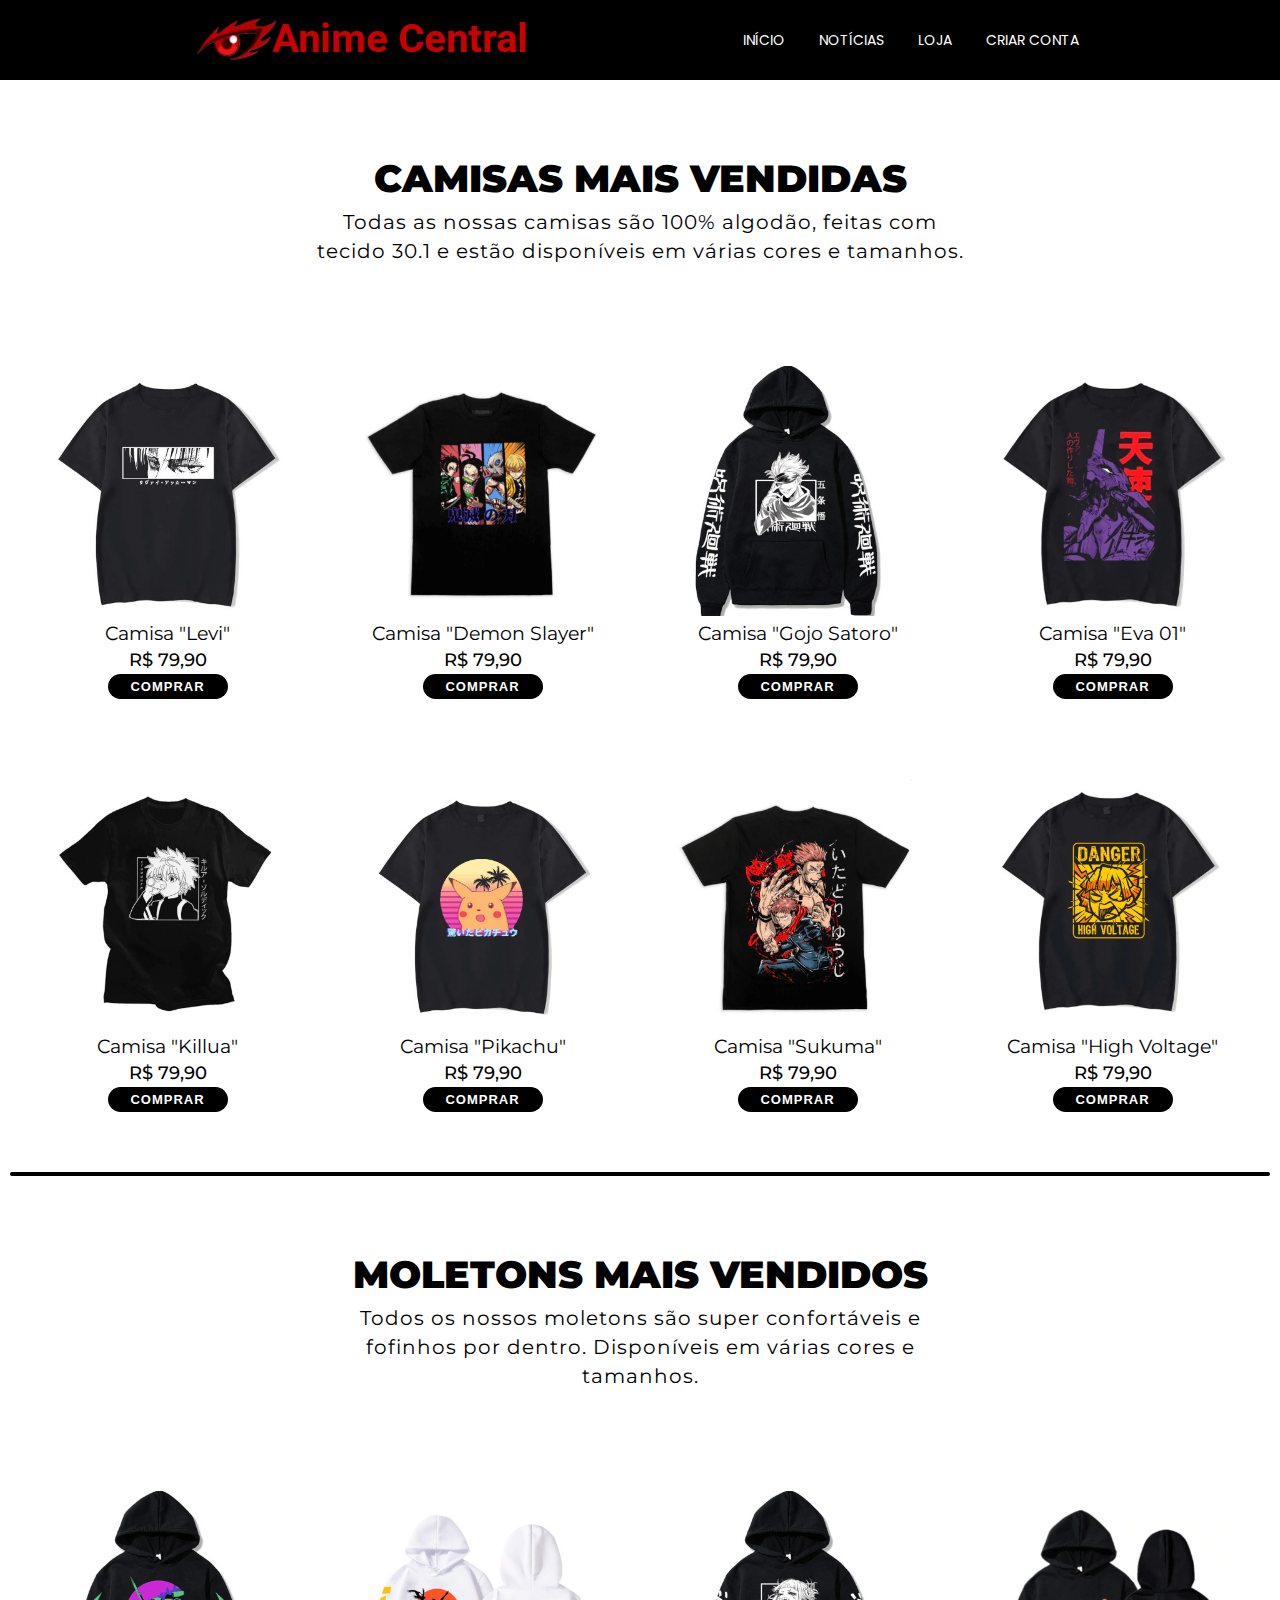
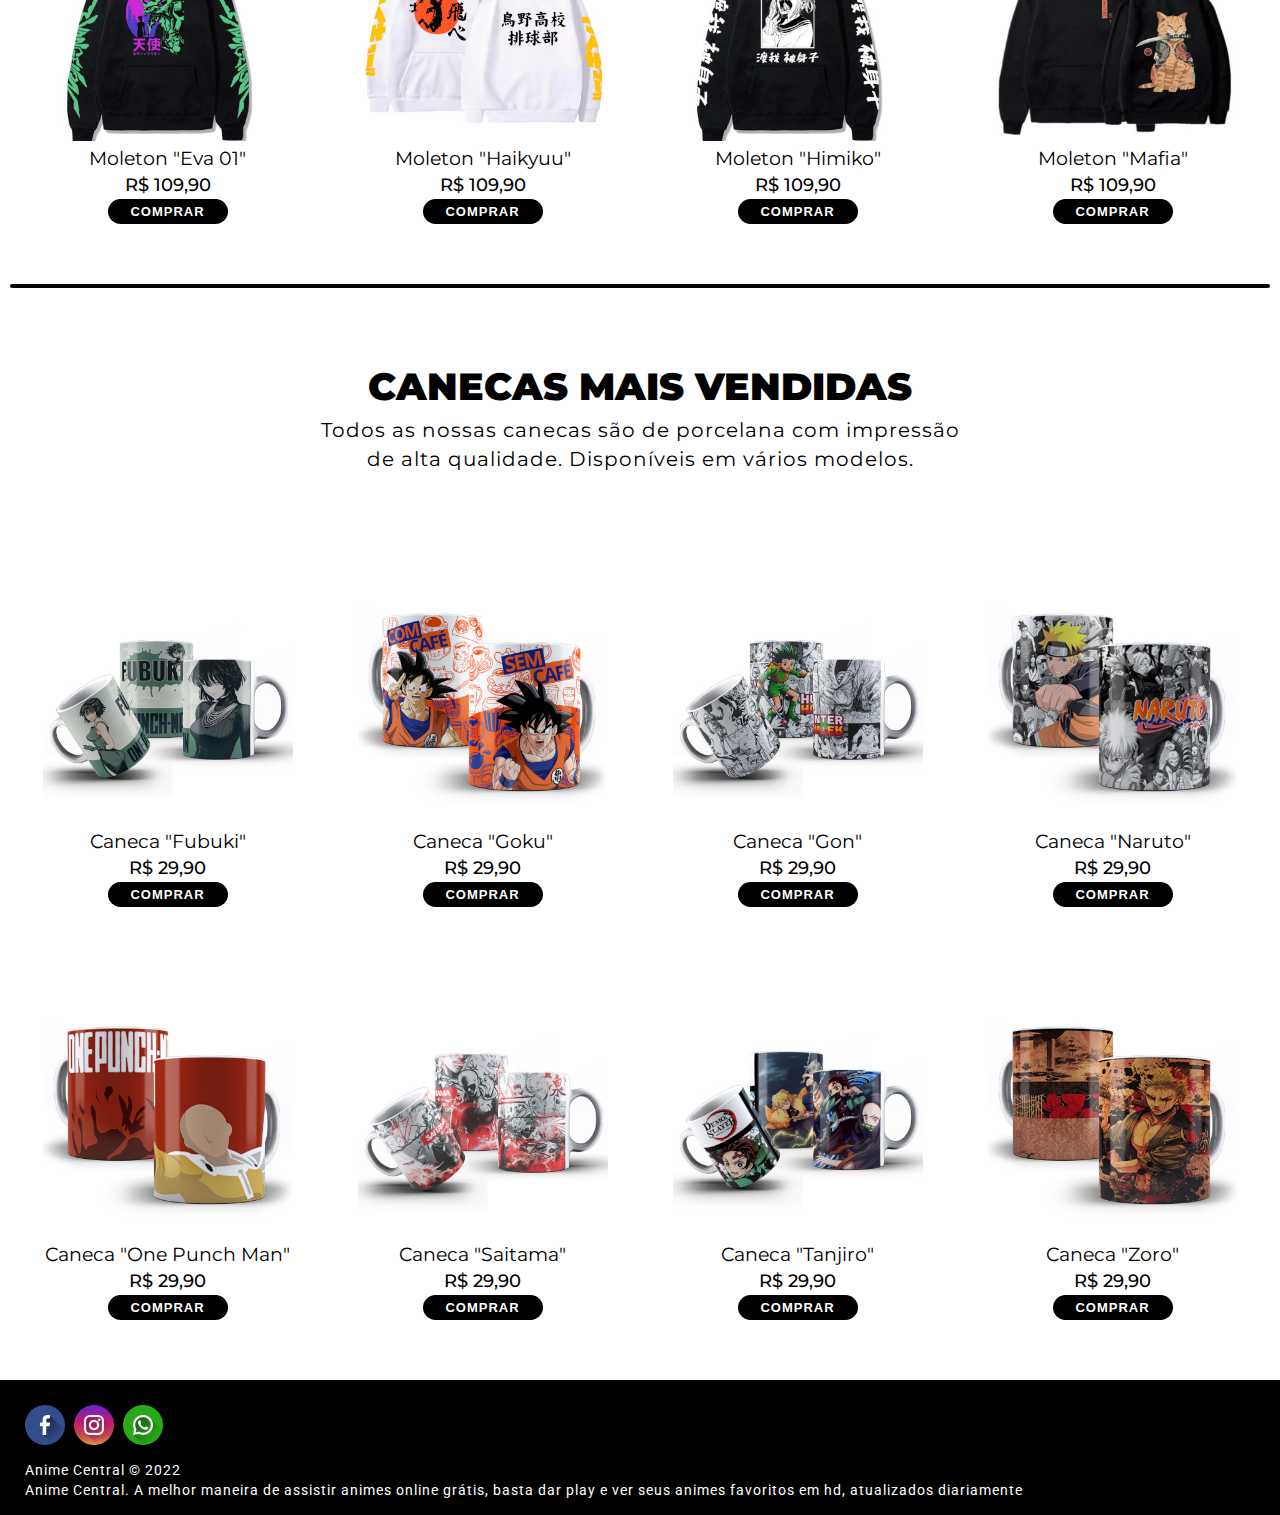
<file: 03/p3.html>
<!DOCTYPE html>
<html lang="pt-br">
<head>
    <meta charset="UTF-8">
    <meta http-equiv="X-UA-Compatible" content="IE=edge">
    <meta name="viewport" content="width=device-width, initial-scale=1.0">
    <link rel="shortcut icon" href="icons/favicon.png" type="image/png">
    <link rel="stylesheet" href="css/style.css"><link rel="preconnect" href="https://fonts.googleapis.com">
    <link rel="preconnect" href="https://fonts.googleapis.com">
    <link rel="preconnect" href="https://fonts.gstatic.com" crossorigin>
    <link href="https://fonts.googleapis.com/css2?family=Montserrat:wght@100;200;300;400;500;600;900&family=Poppins:wght@100;200;300;400&family=Roboto:wght@100;300;400&display=swap" rel="stylesheet">
    <title>Exercício CSS</title>
</head>
<body>
    <header>
        <div class="cabecalho">
            <div class="logo_imagem"><img src="./icons/logo-mini01.png" alt=""></div>
            <div class="logo_texto"><h1>Anime Central</h1></div>
        </div>

        <div class="menu">
            <ul>
                <li><a href="index.html" target="_self">Início</a></li>
                <li><a href="p2.html" target="_self">Notícias</a></li>
                <li><a href="p3.html" target="_self">Loja</a></li>
                <li><a href="p4.html" target="_self">Criar Conta</a></li>
            </ul>
        </div>
    </header>

    <div class="corpo" id="cVenda">
        <div class="contVenda">
            <div class="vendTipo">
                <h2>CAMISAS MAIS VENDIDAS</h2>
                <p>
                    Todas as nossas camisas são 100% algodão, feitas com tecido 30.1 e estão disponíveis em várias cores e tamanhos.
                </p>
            </div>
            <div class="pecas">
                <div class="descPeca">
                    <img src="imagens/produtos/camidaLevi.jpeg" alt="">
                    <h3>Camisa "Levi"</h3>
                    <p>R$ 79,90</p>
                    <button><p>COMPRAR</p></button>
                </div>

                <div class="descPeca">
                    <img src="imagens/produtos/camisaDemon.jpeg" alt="">
                    <h3>Camisa "Demon Slayer"</h3>
                    <p>R$ 79,90</p>
                    <button><p>COMPRAR</p></button>
                </div>

                <div class="descPeca">
                    <img src="imagens/produtos/camisaGojo.jpeg" alt="">
                    <h3>Camisa "Gojo Satoro"</h3>
                    <p>R$ 79,90</p>
                    <button><p>COMPRAR</p></button>
                </div>

                <div class="descPeca">
                    <img src="imagens/produtos/camisaEva01.jpeg" alt="">
                    <h3>Camisa "Eva 01"</h3>
                    <p>R$ 79,90</p>
                    <button><p>COMPRAR</p></button>
                </div>

                <div class="descPeca">
                    <img src="imagens/produtos/camisaKillua.jpeg" alt="">
                    <h3>Camisa "Killua"</h3>
                    <p>R$ 79,90</p>
                    <button><p>COMPRAR</p></button>
                </div>

                <div class="descPeca">
                    <img src="imagens/produtos/camisaPk.jpeg" alt="">
                    <h3>Camisa "Pikachu"</h3>
                    <p>R$ 79,90</p>
                    <button><p>COMPRAR</p></button>
                </div>

                <div class="descPeca">
                    <img src="imagens/produtos/camisaSukuma.jpeg" alt="">
                    <h3>Camisa "Sukuma"</h3>
                    <p>R$ 79,90</p>
                    <button><p>COMPRAR</p></button>
                </div>

                <div class="descPeca">
                    <img src="imagens/produtos/camisaVoltege.jpeg" alt="">
                    <h3>Camisa "High Voltage"</h3>
                    <p>R$ 79,90</p>
                    <button><p>COMPRAR</p></button>
                </div>
            </div>

            <hr>

            <div class="vendTipo">
                <h2>MOLETONS MAIS VENDIDOS</h2>
                <p>
                    Todos os nossos moletons são super confortáveis e fofinhos por dentro. Disponíveis em várias cores e tamanhos.
                </p>
            </div>

            <div class="pecas">
                <div class="descPeca">
                    <img src="imagens/produtos/moletonEva01.jpeg" alt="">
                    <h3>Moleton "Eva 01"</h3>
                    <p>R$ 109,90</p>
                    <button><p>COMPRAR</p></button>
                </div>

                <div class="descPeca">
                    <img src="imagens/produtos/moletonHaikiu.jpeg" alt="">
                    <h3>Moleton "Haikyuu"</h3>
                    <p>R$ 109,90</p>
                    <button><p>COMPRAR</p></button>
                </div>

                <div class="descPeca">
                    <img src="imagens/produtos/moletonMenina.jpeg" alt="">
                    <h3>Moleton "Himiko"</h3>
                    <p>R$ 109,90</p>
                    <button><p>COMPRAR</p></button>
                </div>

                <div class="descPeca">
                    <img src="imagens/produtos/moletonMafia.jpeg" alt="">
                    <h3>Moleton "Mafia"</h3>
                    <p>R$ 109,90</p>
                    <button><p>COMPRAR</p></button>
                </div>

            </div>

            <hr>

            <div class="vendTipo">
                <h2>CANECAS MAIS VENDIDAS</h2>
                <p>
                    Todos as nossas canecas são de porcelana com impressão de alta qualidade. Disponíveis em vários modelos.
                </p>
            </div>

            <div class="pecas">
                <div class="descPeca">
                    <img src="imagens/produtos/canecaFubuki.jpeg" alt="">
                    <h3>Caneca "Fubuki"</h3>
                    <p>R$ 29,90</p>
                    <button><p>COMPRAR</p></button>
                </div>

                <div class="descPeca">
                    <img src="imagens/produtos/canecaGoku.jpeg" alt="">
                    <h3>Caneca "Goku"</h3>
                    <p>R$ 29,90</p>
                    <button><p>COMPRAR</p></button>
                </div>

                <div class="descPeca">
                    <img src="imagens/produtos/canecaGon.jpeg" alt="">
                    <h3>Caneca "Gon"</h3>
                    <p>R$ 29,90</p>
                    <button><p>COMPRAR</p></button>
                </div>

                <div class="descPeca">
                    <img src="imagens/produtos/canecaNaruto.jpeg" alt="">
                    <h3>Caneca "Naruto"</h3>
                    <p>R$ 29,90</p>
                    <button><p>COMPRAR</p></button>
                </div>

                <div class="descPeca">
                    <img src="imagens/produtos/canecaOnePunchMan.jpeg" alt="">
                    <h3>Caneca "One Punch Man"</h3>
                    <p>R$ 29,90</p>
                    <button><p>COMPRAR</p></button>
                </div>

                <div class="descPeca">
                    <img src="imagens/produtos/canecaSaitama.jpeg" alt="">
                    <h3>Caneca "Saitama"</h3>
                    <p>R$ 29,90</p>
                    <button><p>COMPRAR</p></button>
                </div>

                <div class="descPeca">
                    <img src="imagens/produtos/canecaTanjiro.jpeg" alt="">
                    <h3>Caneca "Tanjiro"</h3>
                    <p>R$ 29,90</p>
                    <button><p>COMPRAR</p></button>
                </div>

                <div class="descPeca">
                    <img src="imagens/produtos/canecaZoro.jpeg" alt="">
                    <h3>Caneca "Zoro"</h3>
                    <p>R$ 29,90</p>
                    <button><p>COMPRAR</p></button>
                </div>
            </div>
        </div>

    </div>

    <footer>
        <div class="rodape">
            <div class="contato">
                <a href="https://www.facebook.com/carloseduardo.santos.94695459" target="_blank">
                <img src="icons/facebook.png" alt="contatoFacebook"></a>

                <a href="https://www.instagram.com/khadu.santos" target="_blank">
                <img src="icons/instagram.png" alt="contatoInstagran"></a>

                <a href="https://wa.me/+5538998789524" target="_blank">
                <img src="icons/whatsapp.png" alt="contatoWatsApp"></a>
            </div>
            <p>Anime Central © 2022</p>
            <P>
                Anime Central. A melhor maneira de assistir animes online grátis, basta dar play e ver seus animes favoritos em hd, atualizados diariamente
            </P>
        </div>
    </footer>
</body>
</html>
</file>
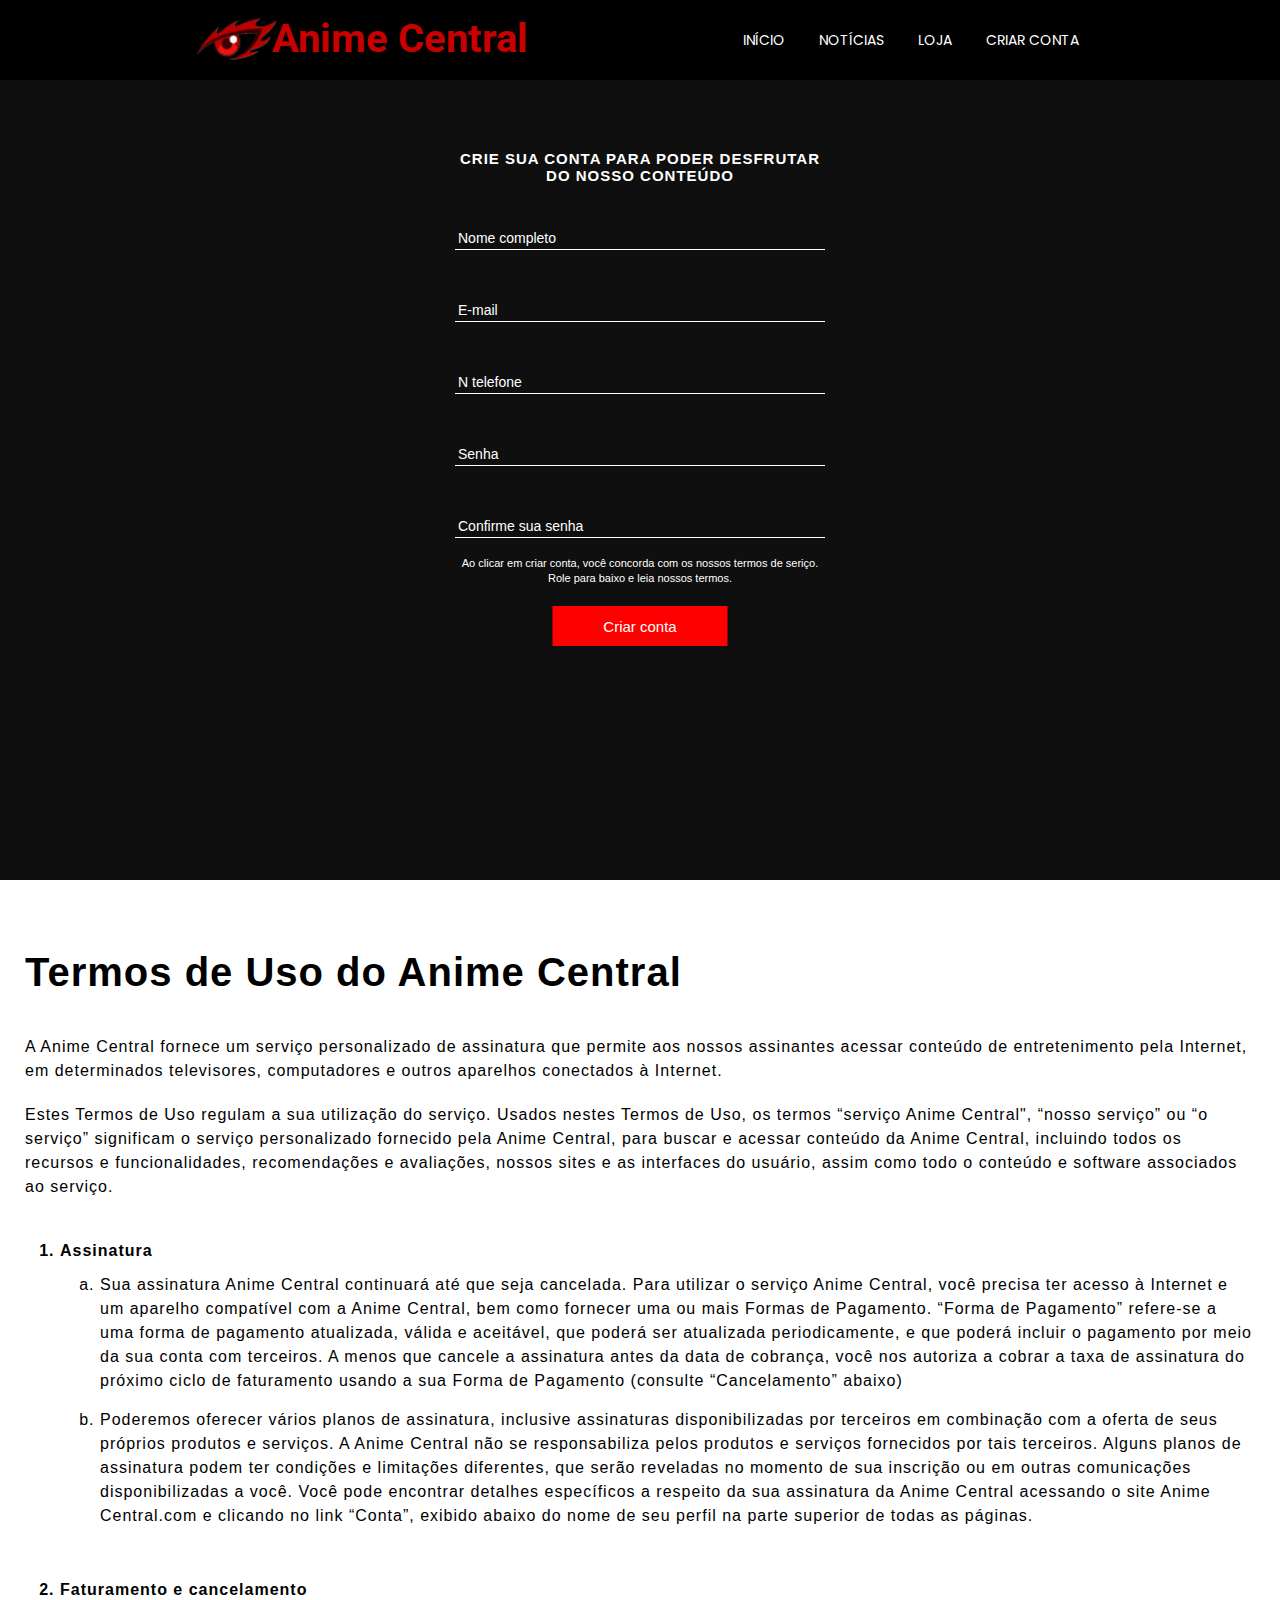
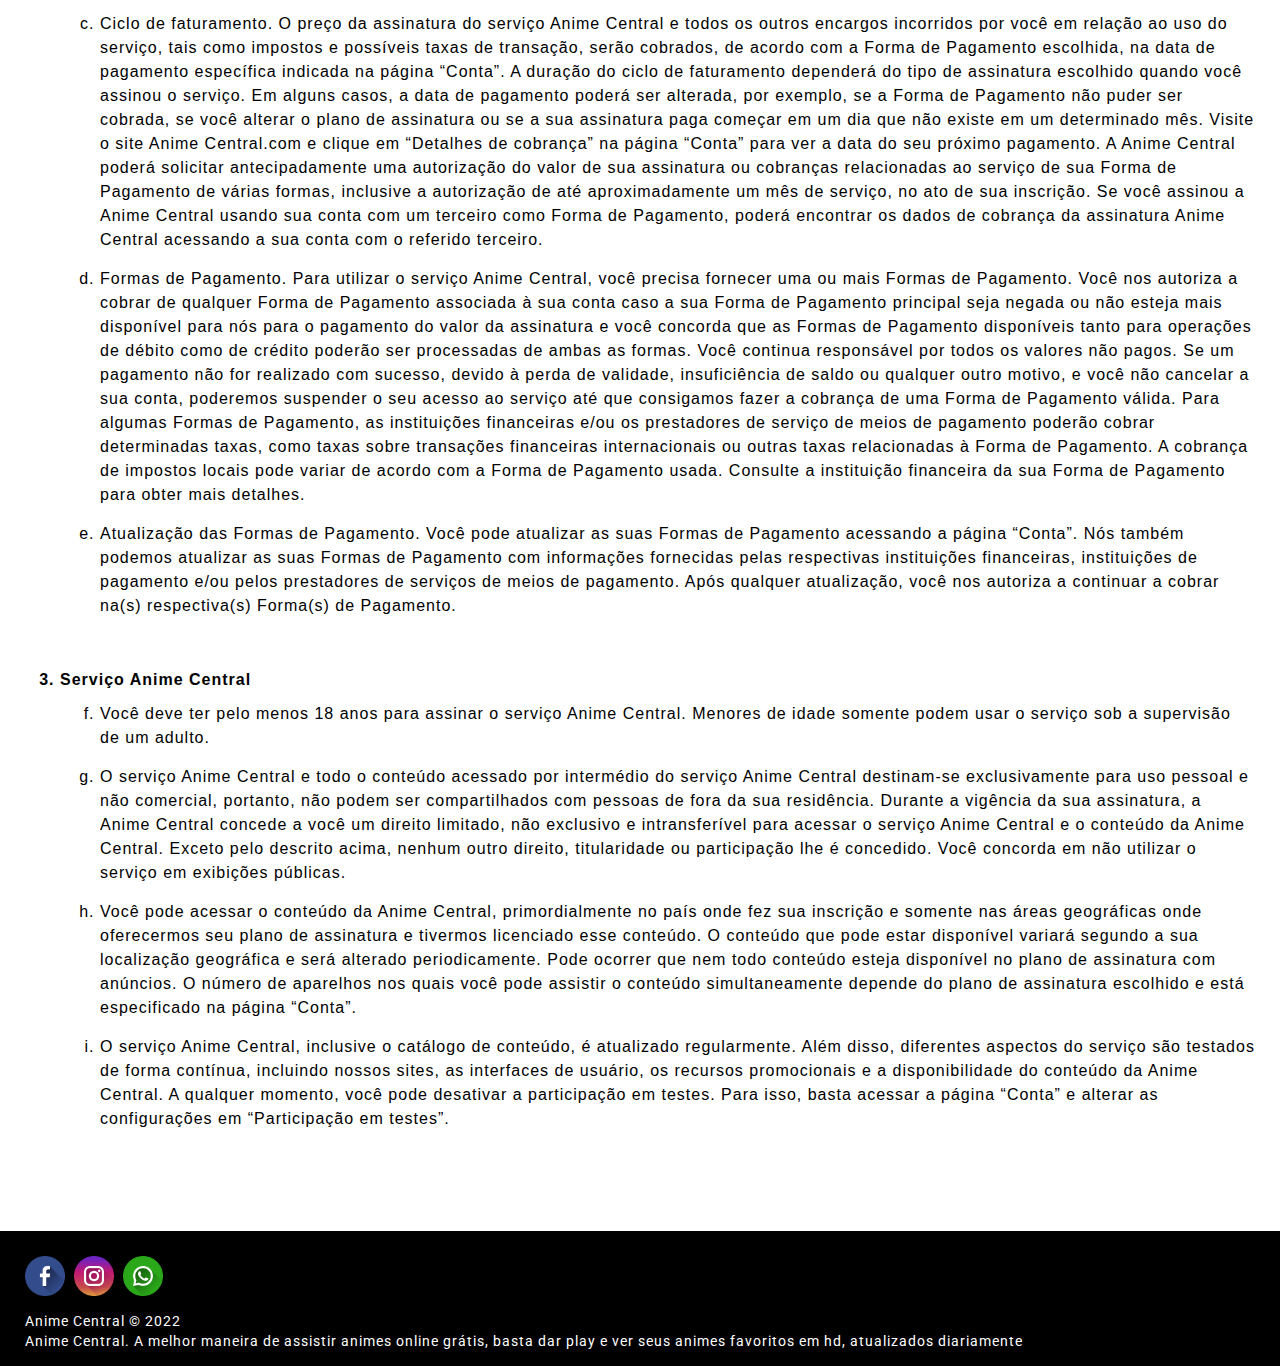
<file: 03/p4.html>
<!DOCTYPE html>
<html lang="pt-br">
<head>
    <meta charset="UTF-8">
    <meta http-equiv="X-UA-Compatible" content="IE=edge">
    <meta name="viewport" content="width=device-width, initial-scale=1.0">
    <link rel="shortcut icon" href="icons/favicon.png" type="image/png">
    <link rel="stylesheet" href="css/style.css">
    <link rel="preconnect" href="https://fonts.googleapis.com">
    <link rel="preconnect" href="https://fonts.googleapis.com">
    <link rel="preconnect" href="https://fonts.gstatic.com" crossorigin>
    <link href="https://fonts.googleapis.com/css2?family=Montserrat:wght@100;200;300;400;900&family=Poppins:wght@100;200;300;400&family=Roboto:wght@100;300;400&display=swap" rel="stylesheet">
    <title>Exercício CSS</title>
</head>
<body>
    <header>
        <div class="cabecalho">
            <div class="logo_imagem"><img src="./icons/logo-mini01.png" alt=""></div>
            <div class="logo_texto"><h1>Anime Central</h1></div>
        </div>

        <div class="menu">
            <ul>
                <li><a href="index.html" target="_self">Início</a></li>
                <li><a href="p2.html" target="_self">Notícias</a></li>
                <li><a href="p3.html" target="_self">Loja</a></li>
                <li><a href="p4.html" target="_self">Criar Conta</a></li>
            </ul>
        </div>
    </header>

    <div class="corpoLogin">
        <div class="login">
            <div class="box">
                <form action="">
                    <fieldset>
                        <legend>CRIE SUA CONTA PARA PODER DESFRUTAR DO NOSSO CONTEÚDO</legend>
                        <br>
                        <div class="inputData">
                            <input type="text" name="nome" id="nome" class="inputUser" required>
                            <label for="nome" class="labelIput">Nome completo</label>
                        </div>
                        <br><br><br>
    
                        <div class="inputData">
                            <input type="email" name="email" id="email" class="inputUser" required>
                            <label for="email" class="labelIput">E-mail</label>
                        </div>
                        <br><br><br>
    
                            
                        <div class="inputData">
                            <input type="tel" name="telefone" id="telefone" class="inputUser" required>
                            <label for="telefone" class="labelIput">N telefone</label>
                        </div>
                        <br><br><br>
    
                        <div class="inputData">
                            <input type="password" name="senha" id="senha" class="inputUser" required>
                            <label for="senha" class="labelIput">Senha</label>
                        </div>
                        <br><br><br>
    
                        <div class="inputData">
                            <input type="password" name="senha" id="senha" class="inputUser" required>
                            <label for="senha" class="labelIput">Confirme sua senha</label>
                        </div> 
                        <br>
                        <p>
                            Ao clicar em criar conta, você concorda com os nossos termos de seriço. Role para baixo e leia nossos termos.
                        </p>
    
                        <button id="submit">Criar conta</button>
                    </fieldset>
                </form>
            </div>
    </div>
    
    </div>
    <div class="corpo" id="cVenda">
        <div class="corpoTerm">
            <h3>Termos de Uso do Anime Central</h3>
            <p>
                A Anime Central fornece um serviço personalizado de assinatura que permite aos nossos assinantes acessar conteúdo de entretenimento pela Internet, em determinados televisores, computadores e outros aparelhos conectados à Internet.
            </p>
            <p>
                Estes Termos de Uso regulam a sua utilização do serviço. Usados nestes Termos de Uso, os termos “serviço Anime Central", “nosso serviço” ou “o serviço” significam o serviço personalizado fornecido pela Anime Central, para buscar e acessar conteúdo da Anime Central, incluindo todos os recursos e funcionalidades, recomendações e avaliações, nossos sites e as interfaces do usuário, assim como todo o conteúdo e software associados ao serviço.
            </p>
            <div class="termosServ">
                <ol>
                    <li class="itens">Assinatura</li>
                        <ol  class="subItens" type="a">
                            <li class="subI">
                                Sua assinatura Anime Central continuará até que seja cancelada. Para utilizar o serviço Anime Central, você precisa ter acesso à Internet e um aparelho compatível com a Anime Central, bem como fornecer uma ou mais Formas de Pagamento. “Forma de Pagamento” refere-se a uma forma de pagamento atualizada, válida e aceitável, que poderá ser atualizada periodicamente, e que poderá incluir o pagamento por meio da sua conta com terceiros. A menos que cancele a assinatura antes da data de cobrança, você nos autoriza a cobrar a taxa de assinatura do próximo ciclo de faturamento usando a sua Forma de Pagamento (consulte “Cancelamento” abaixo)
                            </li>
                            <li class="subI">
                                Poderemos oferecer vários planos de assinatura, inclusive assinaturas disponibilizadas por terceiros em combinação com a oferta de seus próprios produtos e serviços. A Anime Central não se responsabiliza pelos produtos e serviços fornecidos por tais terceiros. Alguns planos de assinatura podem ter condições e limitações diferentes, que serão reveladas no momento de sua inscrição ou em outras comunicações disponibilizadas a você. Você pode encontrar detalhes específicos a respeito da sua assinatura da Anime Central acessando o site Anime Central.com e clicando no link “Conta”, exibido abaixo do nome de seu perfil na parte superior de todas as páginas.
                            </li>
                        </ol>
                    <li class="itens">Faturamento e cancelamento</li>
                        <ol class="subItens" type="a" start="3">
                            <li class="subI">
                                Ciclo de faturamento. O preço da assinatura do serviço Anime Central e todos os outros encargos incorridos por você em relação ao uso do serviço, tais como impostos e possíveis taxas de transação, serão cobrados, de acordo com a Forma de Pagamento escolhida, na data de pagamento específica indicada na página “Conta”. A duração do ciclo de faturamento dependerá do tipo de assinatura escolhido quando você assinou o serviço. Em alguns casos, a data de pagamento poderá ser alterada, por exemplo, se a Forma de Pagamento não puder ser cobrada, se você alterar o plano de assinatura ou se a sua assinatura paga começar em um dia que não existe em um determinado mês. Visite o site Anime Central.com e clique em “Detalhes de cobrança” na página “Conta” para ver a data do seu próximo pagamento. A Anime Central poderá solicitar antecipadamente uma autorização do valor de sua assinatura ou cobranças relacionadas ao serviço de sua Forma de Pagamento de várias formas, inclusive a autorização de até aproximadamente um mês de serviço, no ato de sua inscrição. Se você assinou a Anime Central usando sua conta com um terceiro como Forma de Pagamento, poderá encontrar os dados de cobrança da assinatura Anime Central acessando a sua conta com o referido terceiro.
                            </li>

                            <li class="subI">
                                Formas de Pagamento. Para utilizar o serviço Anime Central, você precisa fornecer uma ou mais Formas de Pagamento. Você nos autoriza a cobrar de qualquer Forma de Pagamento associada à sua conta caso a sua Forma de Pagamento principal seja negada ou não esteja mais disponível para nós para o pagamento do valor da assinatura e você concorda que as Formas de Pagamento disponíveis tanto para operações de débito como de crédito poderão ser processadas de ambas as formas. Você continua responsável por todos os valores não pagos. Se um pagamento não for realizado com sucesso, devido à perda de validade, insuficiência de saldo ou qualquer outro motivo, e você não cancelar a sua conta, poderemos suspender o seu acesso ao serviço até que consigamos fazer a cobrança de uma Forma de Pagamento válida. Para algumas Formas de Pagamento, as instituições financeiras e/ou os prestadores de serviço de meios de pagamento poderão cobrar determinadas taxas, como taxas sobre transações financeiras internacionais ou outras taxas relacionadas à Forma de Pagamento. A cobrança de impostos locais pode variar de acordo com a Forma de Pagamento usada. Consulte a instituição financeira da sua Forma de Pagamento para obter mais detalhes.
                            </li>

                            <li class="subI">
                                Atualização das Formas de Pagamento. Você pode atualizar as suas Formas de Pagamento acessando a página “Conta”. Nós também podemos atualizar as suas Formas de Pagamento com informações fornecidas pelas respectivas instituições financeiras, instituições de pagamento e/ou pelos prestadores de serviços de meios de pagamento. Após qualquer atualização, você nos autoriza a continuar a cobrar na(s) respectiva(s) Forma(s) de Pagamento.
                            </li>
                        </ol>
                    <li class="itens">Serviço Anime Central</li>
                        <ol  class="subItens" type="a" start="6">
                            <li class="subI">
                                Você deve ter pelo menos 18 anos para assinar o serviço Anime Central. Menores de idade somente podem usar o serviço sob a supervisão de um adulto.
                            </li>
                            <li class="subI">
                                O serviço Anime Central e todo o conteúdo acessado por intermédio do serviço Anime Central destinam-se exclusivamente para uso pessoal e não comercial, portanto, não podem ser compartilhados com pessoas de fora da sua residência. Durante a vigência da sua assinatura, a Anime Central concede a você um direito limitado, não exclusivo e intransferível para acessar o serviço Anime Central e o conteúdo da Anime Central. Exceto pelo descrito acima, nenhum outro direito, titularidade ou participação lhe é concedido. Você concorda em não utilizar o serviço em exibições públicas.
                            </li>
                            <li class="subI">
                                Você pode acessar o conteúdo da Anime Central, primordialmente no país onde fez sua inscrição e somente nas áreas geográficas onde oferecermos seu plano de assinatura e tivermos licenciado esse conteúdo. O conteúdo que pode estar disponível variará segundo a sua localização geográfica e será alterado periodicamente. Pode ocorrer que nem todo conteúdo esteja disponível no plano de assinatura com anúncios. O número de aparelhos nos quais você pode assistir o conteúdo simultaneamente depende do plano de assinatura escolhido e está especificado na página “Conta”.
                            </li>
                            <li class="subI">
                                O serviço Anime Central, inclusive o catálogo de conteúdo, é atualizado regularmente. Além disso, diferentes aspectos do serviço são testados de forma contínua, incluindo nossos sites, as interfaces de usuário, os recursos promocionais e a disponibilidade do conteúdo da Anime Central. A qualquer momento, você pode desativar a participação em testes. Para isso, basta acessar a página “Conta” e alterar as configurações em “Participação em testes”.
                            </li>
                        </ol>
                </ol>
            </div>
        </div>

    </div>

    <footer>
        <div class="rodape">
            <div class="contato">
                <a href="https://www.facebook.com/carloseduardo.santos.94695459" target="_blank">
                <img src="icons/facebook.png" alt="contatoFacebook"></a>

                <a href="https://www.instagram.com/khadu.santos" target="_blank">
                <img src="icons/instagram.png" alt="contatoInstagran"></a>

                <a href="https://wa.me/+5538998789524" target="_blank">
                <img src="icons/whatsapp.png" alt="contatoWatsApp"></a>
            </div>
            <p>Anime Central © 2022</p>
            <P>
                Anime Central. A melhor maneira de assistir animes online grátis, basta dar play e ver seus animes favoritos em hd, atualizados diariamente
            </P>
        </div>
    </footer>
</body>
</html>
</file>
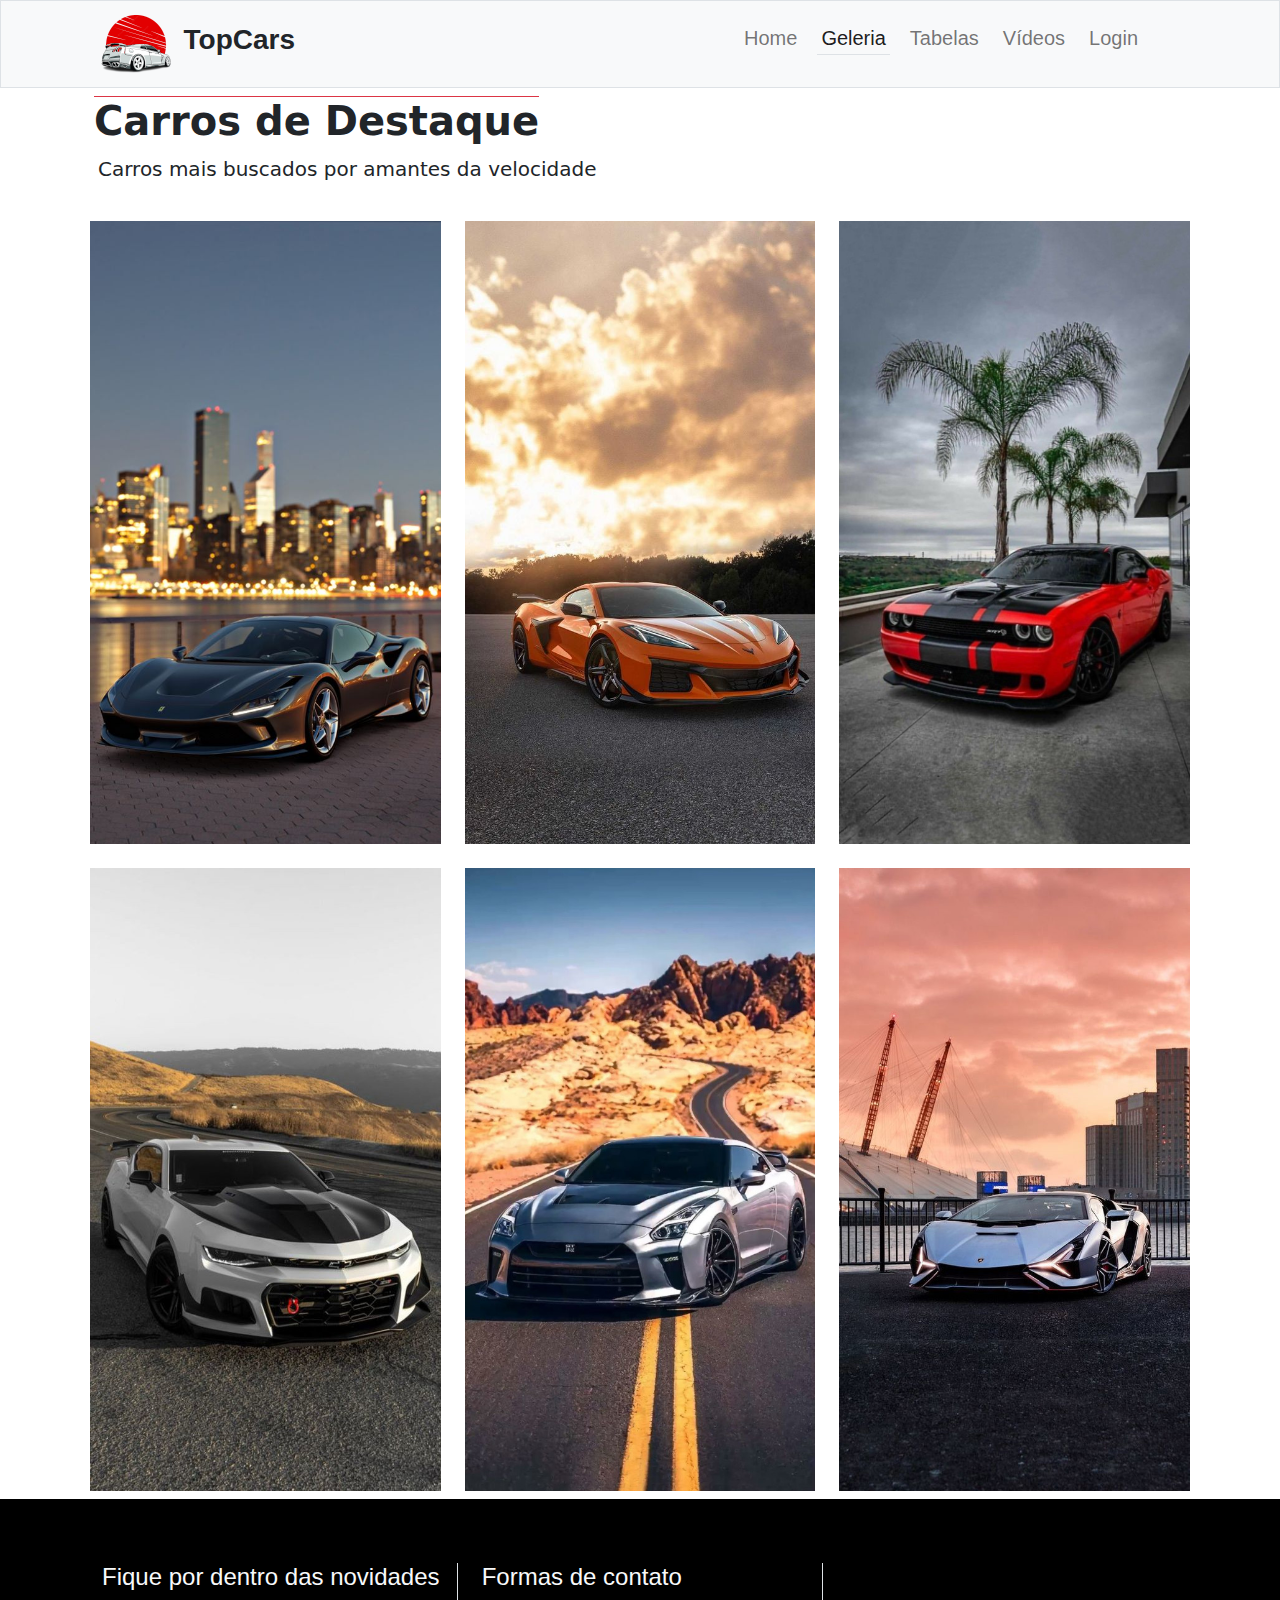
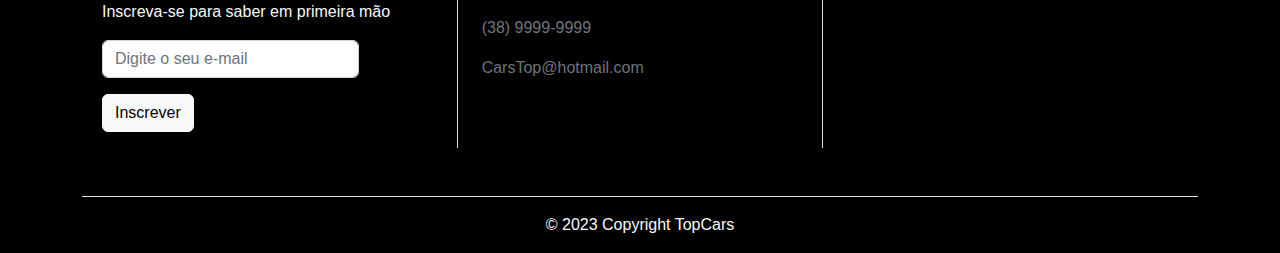
<file: 06/galeria.html>
<!doctype html>
<html lang="pt-br">

<head>
	<title>Geleria</title>
	<!-- Required meta tags -->
	<meta charset="utf-8">
	<meta name="viewport" content="width=device-width, initial-scale=1, shrink-to-fit=no">
	<!-- Bootstrap CSS v5.2.1 -->
	<link rel="stylesheet" href="css/bootstrap.min.css">
	<link rel="stylesheet" href="https://use.fontawesome.com/releases/v5.6.3/css/all.css"
		integrity="sha384-UHRtZLI+pbxtHCWp1t77Bi1L4ZtiqrqD80Kn4Z8NTSRyMA2Fd33n5dQ8lWUE00s/" crossorigin="anonymous">
	<!-- CSS -->
	<link rel="stylesheet" href="css/style.css">
	</head>

<body>
	<header class="mb-5">
		<!--  Barra de Navegação  -->
		<nav class="navbar navbar-expand-lg navbar-light fixed-top border bg-light" id="navbar">
			<div class="container">
				<div class="container d-flex justify-content-between align-items-center">
					<a class="navbar-brand" href="index.html">
						<img src="img/logo-modal_topcars.png" />
						<span class="h3 text-dark"><b>TopCars</b></span>
					</a>
					<button class="navbar-toggler" type="button" data-bs-toggle="collapse"
						data-bs-target="#navbar-items" aria-controls="navbar-items" aria-expanded="false"
						aria-label="Toggle navigation">
						<i class="bi bi-list navbar-toggler-icon"></i>
					</button>

				</div>
				<div class="collapse navbar-collapse" id="navbar-items">
					<ul class="navbar-nav me-auto mb-2 mb-lg-0 px-5">
						<li class="nav-item">
							<a class="nav-link" aria-current="page" href="index.html">
								<hr class="d-lg-none">
								<p class="h5 px-1">Home</p>
							</a>
						</li>
						<li class="nav-item">
							<a class="nav-link active" href="galeria.html">
								<p class="h5 px-1 border-bottom pb-1">Geleria</p>
							</a>
						</li>
						<li class="nav-item">
							<a class="nav-link" href="tabela.html">
								<p class="h5 px-1">Tabelas</p>
							</a>
						</li>
						<li class="nav-item">
							<a class="nav-link" href="videos.html">
								<p class="h5 px-1">Vídeos</p>
							</a>
						</li>
						<li class="nav-item">
							<a class="nav-link" href="login.html">
								<p class="h5 px-1">Login</p>
							</a>
						</li>
					</ul>
				</div>
			</div>
		</nav>
	</header>

	<main class="mb-2">
		<div class="container mt-5">
			<div class="container d-flex">
				<h3 class="mt-5 border-danger border-top d-flex h1"><b>Carros de Destaque</b></h3>
			</div>
			<p class="mx-3 mt-1 h5">Carros mais buscados por amantes da velocidade</p>
			<div class="row d-flex text-center px-2 mt-3">
				<div class="col-12 col-md-4 mt-4">
					<img src="img/destaque_maclaren.jpg" alt="MacLaren" class="img-fluid">
				</div>
				<div class="col-12 col-md-4 mt-4">
					<img src="img/destaque_corvete_c8.jpg" alt="Lamborghini" class="img-fluid">
				</div>
				<div class="col-12 col-md-4 mt-4">
					<img src="img/destaque_dodge.jpg" alt="Dodge SRT" class="img-fluid">
				</div>
				<div class="col-12 col-md-4 mt-4">
					<img src="img/destaque_camaro.jpg" alt="Camaro" class="img-fluid">
				</div>
				<div class="col-12 col-md-4 mt-4">
					<img src="img/destaque_nissa_gtr.jpg" alt="Nissan GTR Nismo" class="img-fluid">
				</div>
				<div class="col-12 col-md-4 mt-4">
					<img src="img/destaque_lamborghini2.jpg" alt="" class="img-fluid">
				</div>
			</div>
		</div>
	</main>

	<footer class="bg-black text-light">
		<!-- Rodapé -->
		<div class="container py-3" id="rodPe">
			<div class="row my-4 mx-2 mb-5">
				<!-- E-mail d Incrição -->
				<div class="col-12 col-md-4 border-right-5 mt-4 mb-3">
					<h4>Fique por dentro das novidades</h4>
					<p class="secondary-color">
						Inscreva-se para saber em primeira mão
					</p>
					<form>
						<div class="mb-3 w-75">
							<input type="email" class="form-control" placeholder="Digite o seu e-mail" />
						</div>
						<button class="btn btn-light">Inscrever</button>
					</form>
				</div>
				<!-- Opções de Contato -->
				<div class="col-12 col-md-4 align-items-center mt-5 mb-5 d-lg-none">
					<h4>Formas de contato</h4>
					<p class="text-secondary  pt-3">(38) 9999-9999</p>
					<p class="text-secondary">CarsTop@hotmail.com</p>
				</div>
				<div
					class="col-12 col-md-4 align-items-center mt-4 px-4 border border-top-0 border-bottom-0 d-none d-lg-block">
					<h4>Formas de contato</h4>
					<p class="text-secondary  pt-3">(38) 9999-9999</p>
					<p class="text-secondary">CarsTop@hotmail.com</p>
				</div>
				<!-- Redes Sociais-->
				<div class="col-12 col-md-4 d-flex align-items-center justify-content-center mt-4">
					<ul class="nav d-flex justify-content-center align-items-center">
						<li class="mx-3 my-2">
							<a href="https://www.facebook.com/carloseduardo.santos.94695459" target="_blank">
								<i class="fab fa-facebook fa-3x"></i>
							</a>
						</li>
						<li class="mx-3 my-2">
							<a href="https://www.instagram.com/khadu.santos" target="_blank">
								<i class="fab fa-instagram fa-3x"></i>
							</a>
						</li>
						<li class="mx-3 my-2">
							<a href="https://github.com/Kadu-Santos" target="_blank">
								<i class="fab fa-github fa-3x"></i>
							</a>
						</li>
						<li class="mx-3 my-2">
							<a href="https://wa.me/+5538998789524" target="_blank">
								<i class="fab fa-whatsapp fa-3x"></i>
							</a>
						</li>
					</ul>
				</div>
			</div>
			<div class="text-center border-top pt-3"> &copy 2023 Copyright TopCars</div>
		</div>
	</footer>

	<!-- Bootstrap JavaScript Libraries -->
	<script src="js/bootstrap.min.js"></script>
</body>

</html>
</file>
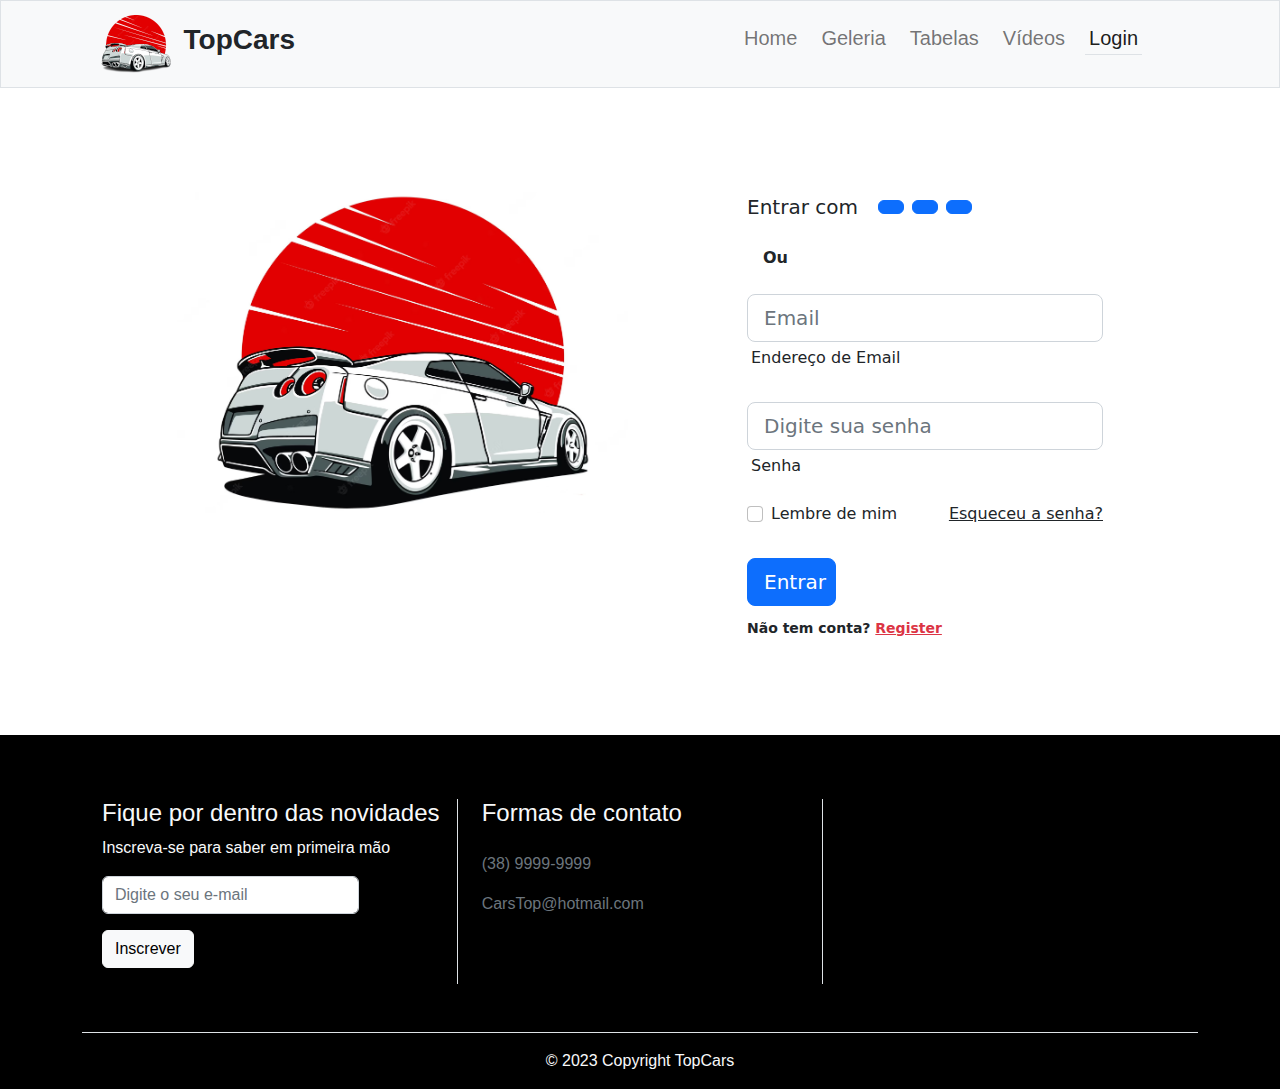
<file: 06/login.html>
<!doctype html>
<html lang="pt-br">

    <head>
        <title>Notícias</title>
        <!-- Required meta tags -->
        <meta charset="utf-8">
        <meta name="viewport" content="width=device-width, initial-scale=1, shrink-to-fit=no">
        <!-- Bootstrap CSS v5.2.1 -->
        <link rel="stylesheet" href="css/bootstrap.min.css">
        <link 
            rel="stylesheet" 
            href="https://use.fontawesome.com/releases/v5.6.3/css/all.css" 
            integrity="sha384-UHRtZLI+pbxtHCWp1t77Bi1L4ZtiqrqD80Kn4Z8NTSRyMA2Fd33n5dQ8lWUE00s/" 
            crossorigin="anonymous"
        >
        <!-- CSS -->
        <link rel="stylesheet" href="css/style.css">
    </head>

    <body>
        <header class="mb-5">
            <!--  Barra de Navegação  -->
             <nav class="navbar navbar-expand-lg navbar-light fixed-top border bg-light" id="navbar">
                 <div class="container">
                     <div class="container d-flex justify-content-between align-items-center">
                         <a class="navbar-brand" href="index.html">
                             <img src="img/logo-modal_topcars.png"/>
                             <span class="h3 text-dark"><b>TopCars</b></span>
                         </a>
                         <button
                             class="navbar-toggler"
                             type="button"
                             data-bs-toggle="collapse"
                             data-bs-target="#navbar-items"
                             aria-controls="navbar-items"
                             aria-expanded="false"
                             aria-label="Toggle navigation"
                             
                         >
                             <i class="bi bi-list navbar-toggler-icon"></i>
                         </button>
                         
                     </div>
                     <div class="collapse navbar-collapse" id="navbar-items">
                         <ul class="navbar-nav me-auto mb-2 mb-lg-0 px-5">
                             <li class="nav-item">
                                 <a class="nav-link" aria-current="page" href="index.html">
                                     <hr class="d-lg-none">
                                     <p class="h5 px-1">Home</p>
                                 </a>
                             </li>
                             <li class="nav-item">
                                 <a class="nav-link" href="galeria.html">
                                     <p class="h5 px-1">Geleria</p>
                                 </a>
                             </li>
                             <li class="nav-item">
                                 <a class="nav-link" href="tabela.html">
                                     <p class="h5 px-1">Tabelas</p>
                                 </a>
                             </li>
                             <li class="nav-item">
                                 <a class="nav-link" href="videos.html">
                                     <p class="h5 px-1">Vídeos</p>
                                 </a>
                             </li>
                             <li class="nav-item">
                                 <a class="nav-link active" href="login.html">
                                     <p class="h5 px-1 border-bottom pb-1">Login</p>
                                 </a>
                             </li>
                         </ul>
                     </div>
                 </div>
             </nav>
         </header>

         <main class="pt-5 mb-5">
            <!--Formulario de Login -->
            <div class="container mt-5 pt-5 pb-5">
                <div class="row d-flex justify-content-center">
                    <!-- Imagem -->
                    <div class="col-md-9 col-lg-6 col-xl-5">
                        <img src="img/imagem_login.jpg"
                            class="img-fluid" alt="Sample image">
                    </div>
                    <!-- Formulario -->
                    <div class="col-md-8 col-lg-6 col-xl-4 offset-xl-1">
                        <form>
                            <div class="d-flex flex-row align-items-center justify-content-center justify-content-lg-start">
                                <p class="lead fw-normal mb-0 me-3">Entrar com</p>
    
                                <button type="button" class="btn btn-primary btn-floating mx-1">
                                    <i class="fab fa-facebook-f"></i>
                                </button>
    
                                <button type="button" class="btn btn-primary btn-floating mx-1">
                                    <i class="fab fa-twitter"></i>
                                </button>
    
                                <button type="button" class="btn btn-primary btn-floating mx-1">
                                    <i class="fab fa-linkedin-in"></i>
                                </button>
                            </div>
    
                            <div class="divider d-flex align-items-center my-4">
                                <p class="text-center fw-bold mx-3 mb-0">Ou</p>
                            </div>
    
                            <!-- Email -->
                            <div class="form-outline mb-4">
                                <input type="email" id="email" class="form-control form-control-lg" placeholder="Email" />
                                <label class="form-label mx-1 mt-1" for="email">Endereço de Email</label>
                            </div>
    
                            <!-- Senha -->
                            <div class="form-outline mb-3">
                                <input type="password" id="senha" class="form-control form-control-lg"
                                    placeholder="Digite sua senha" />
                                <label class="form-label mx-1 mt-1" for="senha">Senha</label>
                            </div>
    
                            <!-- Lembre de min-->
                            <div class="d-flex justify-content-between align-items-center">
                                <div class="form-check mb-0">
                                    <input class="form-check-input me-2" type="checkbox" value="" id="checkBox" />
                                    <label class="form-check-label" for="checkBox">
                                        Lembre de mim
                                    </label>
                                </div>
                                <a href="#!" class="text-body">Esqueceu a senha?</a>
                            </div>
    
                            <div class="text-center text-lg-start mt-4 pt-2">
                                <button type="button" class="btn btn-primary btn-lg w-25">Entrar</button>
                                <p class="small fw-bold mt-2 pt-1 mb-0">Não tem conta? <a href="#!"
                                        class="link-danger" data-bs-toggle="modal" data-bs-target="#modalId">Register</a>
                                </p>
                            </div>
                        </form>
                    </div>
                </div>
            </div>

            <!-- Modal -->
				<div class="modal fade" id="modalId" tabindex="-1" role="dialog" aria-labelledby="modalTitleId" aria-hidden="true">
					<div class="modal-dialog modal-lg" role="document">
						<div class="modal-content">
							<div class="modal-header">
								<img src="img/logo-modal_topcars.png" alt="logo">
								<h5 class="modal-title" id="modalTitleId">TopCars</h5>
								<button type="button" class="btn-close" data-bs-dismiss="modal" aria-label="Close"></button>
							</div>
							
                            <div class="container mb-5 mt-5">
                                <div class="row d-flex justify-content-center">
                                    <div class="col-md-8 col-lg-7 col-xl-6">
                                        <form>
                                            <p class="lead fw-normal mb-0 me-3 text-center mb-3"> Crie sua conta para desfrutar de nosso conteudo!</p>
                    
                                            <!-- Email -->
                                            <div class="form-outline mb-3">
                                                <input type="email" id="email" class="form-control form-control-lg" placeholder="Email" />
                                                <label class="form-label mx-1 mt-1" for="email">Endereço de Email</label>
                                            </div>
                    
                                            <!-- Senha -->
                                            <div class="form-outline mb-3">
                                                <input type="password" id="senha" class="form-control form-control-lg"
                                                    placeholder="Digite sua senha" />
                                                <label class="form-label mx-1 mt-1" for="senha">Senha</label>
                                            </div>

                                            <!--Confirmar Senha -->
                                            <div class="form-outline mb-3">
                                                <input type="password" id="confirmSenha" class="form-control form-control-lg"
                                                    placeholder="Confirme sua senha" />
                                                <label class="form-label mx-1 mt-1" for="confirmSenha">Senha</label>
                                            </div>

                                            <!-- Termos e Serviços -->
                                            <div class="d-flex align-items-center justify-content-start">
                                                <div class="form-check mx-1">
                                                    <input class="form-check-input me-2" type="checkbox" value="" id="checkBox" />
                                                    <label class="form-check-label" for="checkBox">
                                                        Concordo com Termos e Serviços
                                                    </label>
                                                </div>
                                            </div>
                                            
                                            <div class="text-center mt-4 pt-2">
                                                <button type="button" class="btn btn-primary btn-lg w-75 mb-1">Criar Conta</button>
                                            </div>

                                            <p class="lead fw-normal mb-0 text-center mb-3 mt-2">Entra com</p>

                                            <div class="d-flex justify-content-center">
                                                <button type="button" class="btn btn-primary btn-floating mx-1">
                                                    <i class="fab fa-facebook-f"></i>
                                                </button>
                    
                                                <button type="button" class="btn btn-primary btn-floating mx-1">
                                                    <i class="fab fa-twitter"></i>
                                                </button>
                    
                                                <button type="button" class="btn btn-primary btn-floating mx-1">
                                                    <i class="fab fa-linkedin-in"></i>
                                                </button>
                                            </div>
                                        </form>
                                    </div>
                                </div>
                            </div>

							<div class="modal-footer d-flex justify-content-between">
								<div class="contato">
									<a href="https://www.facebook.com/carloseduardo.santos.94695459" target="_blank">
									<img src="img/facebook.png" alt="contatoFacebook"></a>
				
									<a href="https://www.instagram.com/khadu.santos" target="_blank">
									<img src="img/instagram.png" alt="contatoInstagran"></a>
				
									<a href="https://wa.me/+5538998789524" target="_blank">
									<img src="img/whatsapp.png" alt="contatoWatsApp"></a>
								</div>
								<button type="button" class="btn btn-secondary" data-bs-dismiss="modal">Close</button>
							</div>
						</div>
					</div>
				</div>
    
        </main>

        <footer class="bg-black text-light">
            <!-- Rodapé -->
            <div class="container py-3" id="rodPe">
                <div class="row my-4 mx-2 mb-5">
                    <!-- E-mail d Incrição -->
                    <div class="col-12 col-md-4 border-right-5 mt-4 mb-3">
                        <h4>Fique por dentro das novidades</h4>
                        <p class="secondary-color">
                          Inscreva-se para saber em primeira mão
                        </p>
                        <form>
                          <div class="mb-3 w-75">
                            <input
                              type="email"
                              class="form-control"
                              placeholder="Digite o seu e-mail"
                            />
                          </div>
                          <button class="btn btn-light">Inscrever</button>
                        </form>
                    </div>
                    <!-- Opções de Contato -->
                    <div class="col-12 col-md-4 align-items-center mt-5 mb-5 d-lg-none">
                        <h4>Formas de contato</h4>
                        <p class="text-secondary  pt-3">(38) 9999-9999</p>
                        <p class="text-secondary">CarsTop@hotmail.com</p>
                    </div>
                    <div class="col-12 col-md-4 align-items-center mt-4 px-4 border border-top-0 border-bottom-0 d-none d-lg-block">
                        <h4>Formas de contato</h4>
                        <p class="text-secondary  pt-3">(38) 9999-9999</p>
                        <p class="text-secondary">CarsTop@hotmail.com</p>
                    </div>
                    <!-- Redes Sociais-->
                    <div class="col-12 col-md-4 d-flex align-items-center justify-content-center mt-4">
                        <ul class="nav d-flex justify-content-center align-items-center">
                            <li class="mx-3 my-2">
                                <a href="https://www.facebook.com/carloseduardo.santos.94695459" target="_blank">
                                    <i class="fab fa-facebook fa-3x"></i>
                                </a>
                            </li>
                            <li class="mx-3 my-2">
                                <a href="https://www.instagram.com/khadu.santos" target="_blank">
                                    <i class="fab fa-instagram fa-3x"></i>
                                </a>
                            </li>
                            <li class="mx-3 my-2">
                                <a href="https://github.com/Kadu-Santos" target="_blank">
                                    <i class="fab fa-github fa-3x"></i>
                                </a>
                            </li>
                            <li class="mx-3 my-2">
                                <a href="https://wa.me/+5538998789524" target="_blank">
                                    <i class="fab fa-whatsapp fa-3x"></i>
                                </a>
                            </li>
                        </ul>
                    </div>
                </div>
                <div class="text-center border-top pt-3"> &copy 2023 Copyright TopCars</div>
            </div>
        </footer>

        <!-- Bootstrap JavaScript Libraries -->
        <script src="js/bootstrap.min.js"></script>
        </body>

</html>
</file>
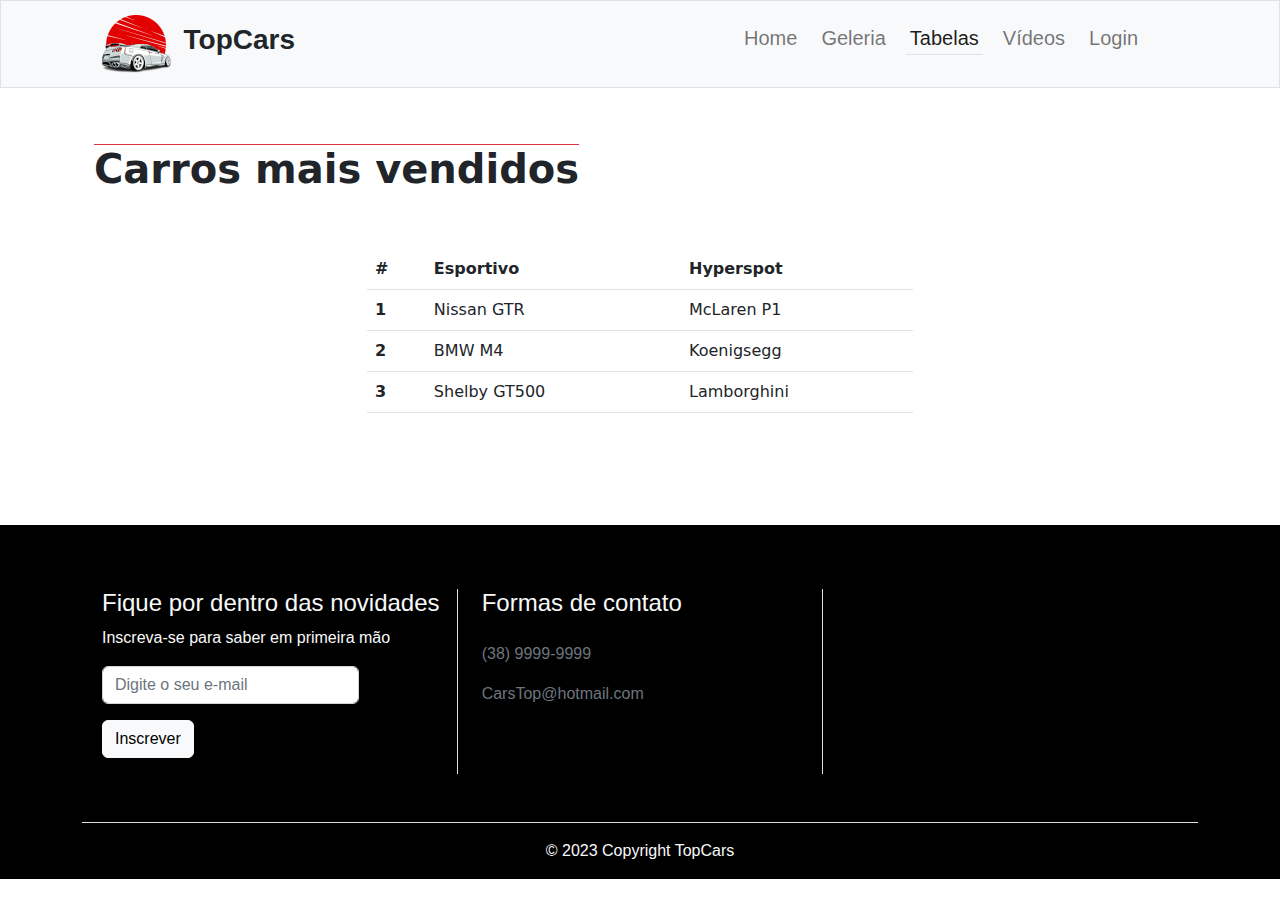
<file: 06/tabela.html>
<!doctype html>
<html lang="pt-br">

<head>
    <title>Tebelas</title>
    <!-- Required meta tags -->
    <meta charset="utf-8">
    <meta name="viewport" content="width=device-width, initial-scale=1, shrink-to-fit=no">
    <!-- Bootstrap CSS v5.2.1 -->
    <link rel="stylesheet" href="css/bootstrap.min.css">
    <link rel="stylesheet" href="https://use.fontawesome.com/releases/v5.6.3/css/all.css"
        integrity="sha384-UHRtZLI+pbxtHCWp1t77Bi1L4ZtiqrqD80Kn4Z8NTSRyMA2Fd33n5dQ8lWUE00s/" crossorigin="anonymous"
    >
    <!-- CSS -->
    <link rel="stylesheet" href="css/style.css">
</head>

<body>
    <header class="mb-5">
        <!--  Barra de Navegação  -->
        <nav class="navbar navbar-expand-lg navbar-light fixed-top border bg-light" id="navbar">
            <div class="container">
                <div class="container d-flex justify-content-between align-items-center">
                    <a class="navbar-brand" href="index.html">
                        <img src="img/logo-modal_topcars.png" />
                        <span class="h3 text-dark"><b>TopCars</b></span>
                    </a>
                    <button class="navbar-toggler" type="button" data-bs-toggle="collapse"
                        data-bs-target="#navbar-items" aria-controls="navbar-items" aria-expanded="false"
                        aria-label="Toggle navigation">
                        <i class="bi bi-list navbar-toggler-icon"></i>
                    </button>

                </div>
                <div class="collapse navbar-collapse" id="navbar-items">
                    <ul class="navbar-nav me-auto mb-2 mb-lg-0 px-5">
                        <li class="nav-item">
                            <a class="nav-link" aria-current="page" href="index.html">
                                <hr class="d-lg-none">
                                <p class="h5 px-1">Home</p>
                            </a>
                        </li>
                        <li class="nav-item">
                            <a class="nav-link" href="galeria.html">
                                <p class="h5 px-1">Geleria</p>
                            </a>
                        </li>
                        <li class="nav-item">
                            <a class="nav-link active" href="tabela.html">
                                <p class="h5 px-1 border-bottom pb-1">Tabelas</p>
                            </a>
                        </li>
                        <li class="nav-item">
                            <a class="nav-link" href="videos.html">
                                <p class="h5 px-1">Vídeos</p>
                            </a>
                        </li>
                        <li class="nav-item">
                            <a class="nav-link" href="login.html">
                                <p class="h5 px-1">Login</p>
                            </a>
                        </li>
                    </ul>
                </div>
            </div>
        </nav>
    </header>

    <main class="pt-5 mb-2">
        <div class="container">
            <div class="container d-flex">
                <h3 class="mt-5 border-danger border-top d-flex h1"><b>Carros mais vendidos</b></h3>
            </div>
            <div class="row d-flex justify-content-center mt-5 mb-5">
                <div class="col-12 col-sm-6 mb-5">
                    <table class="table">
                        <thead>
                            <tr>
                                <th scope="col">#</th>
                                <th scope="col">Esportivo</th>
                                <th scope="col">Hyperspot</th>
                            </tr>
                        </thead>
                        <tbody>
                            <tr>
                                <th scope="row">1</th>
                                <td>Nissan GTR</td>
                                <td>McLaren P1</td>
                            </tr>
                            <tr>
                                <th scope="row">2</th>
                                <td>BMW M4</td>
                                <td>Koenigsegg</td>
                            </tr>
                            <tr>
                                <th scope="row">3</th>
                                <td>Shelby GT500</td>
                                <td>Lamborghini</td>
                            </tr>
                        </tbody>
                    </table>
                </div>
            </div>
        </div>
    </main>

    <footer class="bg-black text-light">
        <!-- Rodapé -->
        <div class="container py-3" id="rodPe">
            <div class="row my-4 mx-2 mb-5">
                <!-- E-mail d Incrição -->
                <div class="col-12 col-md-4 border-right-5 mt-4 mb-3">
                    <h4>Fique por dentro das novidades</h4>
                    <p class="secondary-color">
                        Inscreva-se para saber em primeira mão
                    </p>
                    <form>
                        <div class="mb-3 w-75">
                            <input type="email" class="form-control" placeholder="Digite o seu e-mail" />
                        </div>
                        <button class="btn btn-light">Inscrever</button>
                    </form>
                </div>
                <!-- Opções de Contato -->
                <div class="col-12 col-md-4 align-items-center mt-5 mb-5 d-lg-none">
                    <h4>Formas de contato</h4>
                    <p class="text-secondary  pt-3">(38) 9999-9999</p>
                    <p class="text-secondary">CarsTop@hotmail.com</p>
                </div>
                <div
                    class="col-12 col-md-4 align-items-center mt-4 px-4 border border-top-0 border-bottom-0 d-none d-lg-block">
                    <h4>Formas de contato</h4>
                    <p class="text-secondary  pt-3">(38) 9999-9999</p>
                    <p class="text-secondary">CarsTop@hotmail.com</p>
                </div>
                <!-- Redes Sociais-->
                <div class="col-12 col-md-4 d-flex align-items-center justify-content-center mt-4">
                    <ul class="nav d-flex justify-content-center align-items-center">
                        <li class="mx-3 my-2">
                            <a href="https://www.facebook.com/carloseduardo.santos.94695459" target="_blank">
                                <i class="fab fa-facebook fa-3x"></i>
                            </a>
                        </li>
                        <li class="mx-3 my-2">
                            <a href="https://www.instagram.com/khadu.santos" target="_blank">
                                <i class="fab fa-instagram fa-3x"></i>
                            </a>
                        </li>
                        <li class="mx-3 my-2">
                            <a href="https://github.com/Kadu-Santos" target="_blank">
                                <i class="fab fa-github fa-3x"></i>
                            </a>
                        </li>
                        <li class="mx-3 my-2">
                            <a href="https://wa.me/+5538998789524" target="_blank">
                                <i class="fab fa-whatsapp fa-3x"></i>
                            </a>
                        </li>
                    </ul>
                </div>
            </div>
            <div class="text-center border-top pt-3"> &copy 2023 Copyright TopCars</div>
        </div>
    </footer>

    <!-- Bootstrap JavaScript Libraries -->
    <script src="js/bootstrap.min.js"></script>
</body>

</html>
</file>
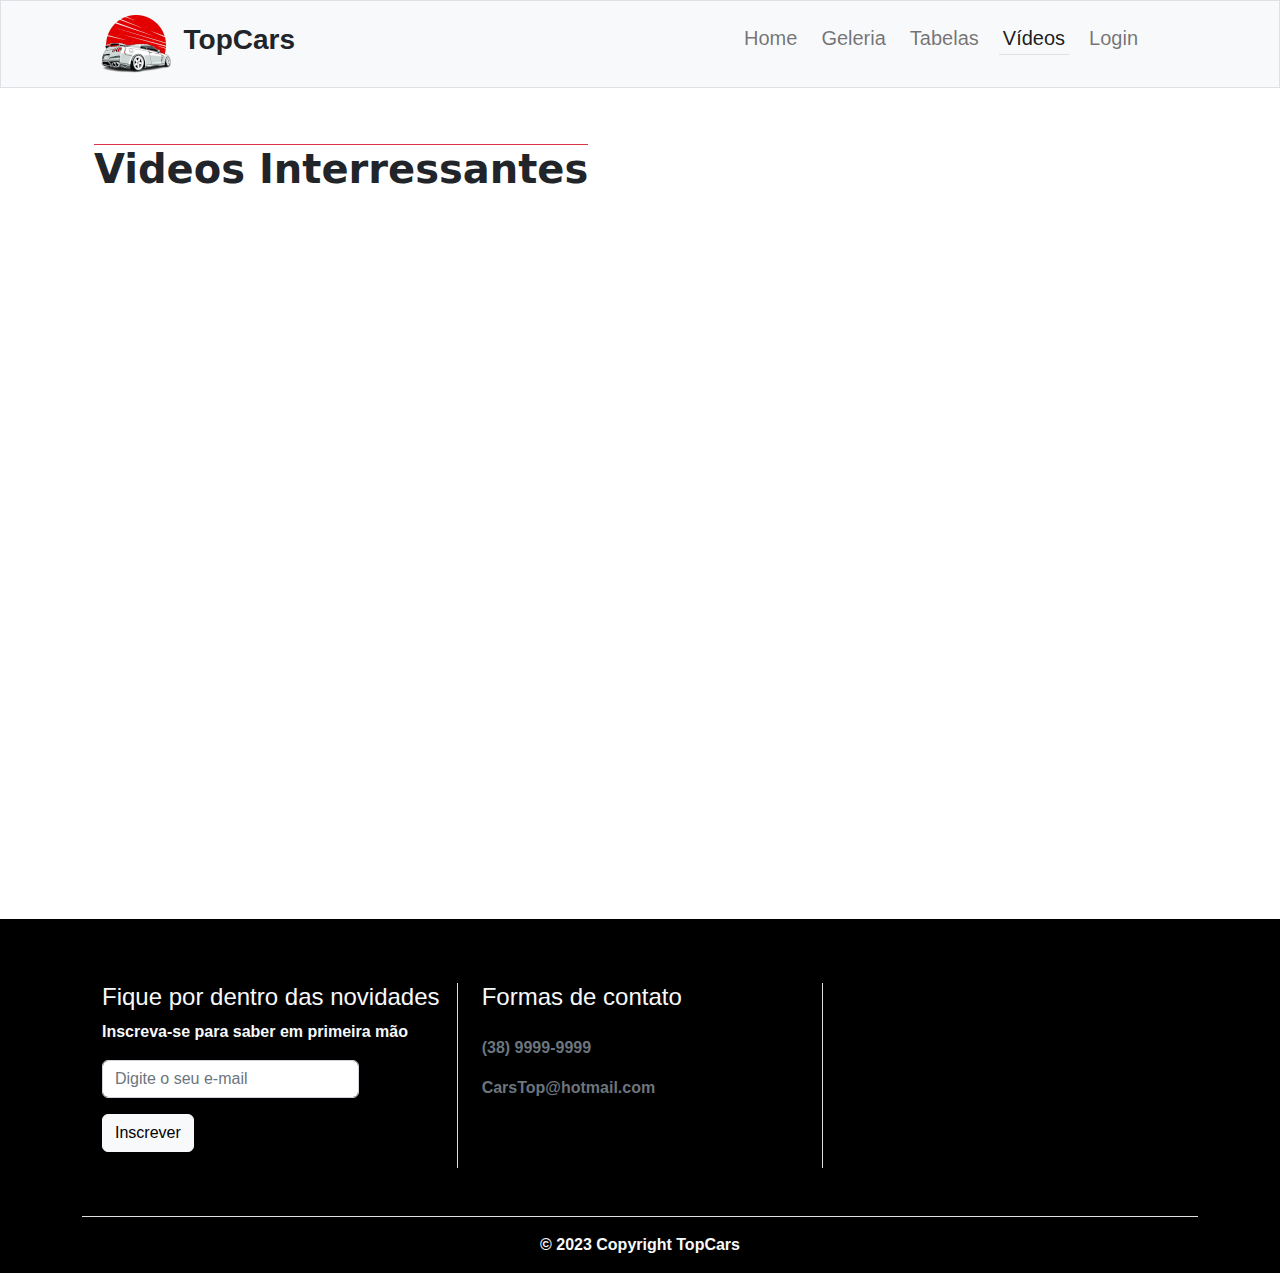
<file: 06/videos.html>
<!doctype html>
<html lang="pt-br">

    <head>
        <title>Vídeos</title>
        <!-- Required meta tags -->
        <meta charset="utf-8">
        <meta name="viewport" content="width=device-width, initial-scale=1, shrink-to-fit=no">
        <!-- Bootstrap CSS v5.2.1 -->
        <link rel="stylesheet" href="css/bootstrap.min.css">
        <link 
            rel="stylesheet" 
            href="https://use.fontawesome.com/releases/v5.6.3/css/all.css" 
            integrity="sha384-UHRtZLI+pbxtHCWp1t77Bi1L4ZtiqrqD80Kn4Z8NTSRyMA2Fd33n5dQ8lWUE00s/" 
            crossorigin="anonymous"
        >
        <!-- CSS -->
        <link rel="stylesheet" href="css/style.css">
    </head>

    <body>
        <header class="mb-5">
            <!--  Barra de Navegação  -->
             <nav class="navbar navbar-expand-lg navbar-light fixed-top border bg-light" id="navbar">
                 <div class="container">
                     <div class="container d-flex justify-content-between align-items-center">
                         <a class="navbar-brand" href="index.html">
                             <img src="img/logo-modal_topcars.png"/>
                             <span class="h3 text-dark"><b>TopCars</b></span>
                         </a>
                         <button
                             class="navbar-toggler"
                             type="button"
                             data-bs-toggle="collapse"
                             data-bs-target="#navbar-items"
                             aria-controls="navbar-items"
                             aria-expanded="false"
                             aria-label="Toggle navigation"
                             
                         >
                             <i class="bi bi-list navbar-toggler-icon"></i>
                         </button>
                         
                     </div>
                     <div class="collapse navbar-collapse" id="navbar-items">
                         <ul class="navbar-nav me-auto mb-2 mb-lg-0 px-5">
                             <li class="nav-item">
                                 <a class="nav-link" aria-current="page" href="index.html">
                                     <hr class="d-lg-none">
                                     <p class="h5 px-1">Home</p>
                                 </a>
                             </li>
                             <li class="nav-item">
                                 <a class="nav-link" href="galeria.html">
                                     <p class="h5 px-1">Geleria</p>
                                 </a>
                             </li>
                             <li class="nav-item">
                                 <a class="nav-link" href="tabela.html">
                                     <p class="h5 px-1">Tabelas</p>
                                 </a>
                             </li>
                             <li class="nav-item">
                                 <a class="nav-link active" href="videos.html">
                                     <p class="h5 px-1 border-bottom pb-1">Vídeos</p>
                                 </a>
                             </li>
                             <li class="nav-item">
                                 <a class="nav-link" href="login.html">
                                     <p class="h5 px-1">Login</p>
                                 </a>
                             </li>
                         </ul>
                     </div>
                 </div>
             </nav>
         </header>
    
        <main class="pt-5 mb-2">
            <div class="container">
                <div class="container d-flex">
                    <h3 class="mt-5 border-danger border-top d-flex h1"><b>Videos Interressantes<b></h3>
                </div>
                
                <div class="row">
                    <div class="col-12 col-sm-6 mt-5">
                        <div class="ratio ratio-16x9">
                            <iframe src="https://www.youtube.com/embed/OubF5LCn5l4" allowfullscreen>
                            </iframe>
                        </div>
                    </div>
                    <div class="col-12 col-sm-6 mt-5">
                        <div class=" ratio ratio-16x9">
                            <iframe src="https://www.youtube.com/embed/MYyRDCVJt84" allowfullscreen>
                            </iframe>
                        </div>
                    </div>
                    <div class="col-12 col-sm-6 mt-5">
                        <div class="ratio ratio-16x9">
                            <iframe src="https://www.youtube.com/embed/vEZZgp1LRkQ" allowfullscreen>
                            </iframe>
                        </div>
                    </div>
                    <div class="col-12 col-sm-6 mt-5">
                        <div class=" ratio ratio-16x9">
                            <iframe src="https://www.youtube.com/embed/4DJaDkB3CUc" allowfullscreen>
                            </iframe>
                        </div>
                    </div>
                </div>
            </div>
        </main>

        <footer class="bg-black text-light">
            <!-- Rodapé -->
            <div class="container py-3" id="rodPe">
                <div class="row my-4 mx-2 mb-5">
                    <!-- E-mail d Incrição -->
                    <div class="col-12 col-md-4 border-right-5 mt-4 mb-3">
                        <h4>Fique por dentro das novidades</h4>
                        <p class="secondary-color">
                          Inscreva-se para saber em primeira mão
                        </p>
                        <form>
                          <div class="mb-3 w-75">
                            <input
                              type="email"
                              class="form-control"
                              placeholder="Digite o seu e-mail"
                            />
                          </div>
                          <button class="btn btn-light">Inscrever</button>
                        </form>
                    </div>
                    <!-- Opções de Contato -->
                    <div class="col-12 col-md-4 align-items-center mt-5 mb-5 d-lg-none">
                        <h4>Formas de contato</h4>
                        <p class="text-secondary  pt-3">(38) 9999-9999</p>
                        <p class="text-secondary">CarsTop@hotmail.com</p>
                    </div>
                    <div class="col-12 col-md-4 align-items-center mt-4 px-4 border border-top-0 border-bottom-0 d-none d-lg-block">
                        <h4>Formas de contato</h4>
                        <p class="text-secondary  pt-3">(38) 9999-9999</p>
                        <p class="text-secondary">CarsTop@hotmail.com</p>
                    </div>
                    <!-- Redes Sociais-->
                    <div class="col-12 col-md-4 d-flex align-items-center justify-content-center mt-4">
                        <ul class="nav d-flex justify-content-center align-items-center">
                            <li class="mx-3 my-2">
                                <a href="https://www.facebook.com/carloseduardo.santos.94695459" target="_blank">
                                    <i class="fab fa-facebook fa-3x"></i>
                                </a>
                            </li>
                            <li class="mx-3 my-2">
                                <a href="https://www.instagram.com/khadu.santos" target="_blank">
                                    <i class="fab fa-instagram fa-3x"></i>
                                </a>
                            </li>
                            <li class="mx-3 my-2">
                                <a href="https://github.com/Kadu-Santos" target="_blank">
                                    <i class="fab fa-github fa-3x"></i>
                                </a>
                            </li>
                            <li class="mx-3 my-2">
                                <a href="https://wa.me/+5538998789524" target="_blank">
                                    <i class="fab fa-whatsapp fa-3x"></i>
                                </a>
                            </li>
                        </ul>
                    </div>
                </div>
                <div class="text-center border-top pt-3"> &copy 2023 Copyright TopCars</div>
            </div>
        </footer>

        <!-- Bootstrap JavaScript Libraries -->
        <script src="js/bootstrap.min.js"></script>
        </body>

</html>
</file>
<file: 01/estilo.css>
h1{
    text-align: center;
}
h2{
    text-align: center;
}
p {
    color: black;
    background-color: rgb(231, 177, 177);
}

img{
    margin: auto;
    border-radius: 100%;
}
</file>
<file: 02/style.css>
*{
    margin: 0;
    padding: 0;
}

h1{
    text-align: center;
    background-color: black;
    padding: 30px 30px;
    margin: 0px;
    color: red;
    font-family: Arial;
}

.menu ul
{
    display: flex;
    gap: 25px;
    list-style: none;
    text-align: center;
    justify-content: center;
    background-color: rgb(77, 76, 76);
    padding: 15px 50px;
    margin: 0px;

}

.menu ul a{
    text-decoration: none;
    font-size: 20px;
    color: rgb(255, 0, 0);
}
h2
{
    color: white;
}

h3{
    color: white;
}

p{
    color: white;
}

.conteudo{
    padding-top: 25px;
    text-align: center;
    background-color: rgb(111, 107, 107);    
}

.conteudo table{
    margin: auto;
}

.conteudo h2{
    text-align: left;
    padding: 15px 50px;
}

.conteudo h3{
    padding:20px;
}

.conteudo ul{
    text-align: left;
    padding: 10px 100px;
    font-size: 20px;
}

.conteudo p{
    padding: 10px 60px;
    font-size: 30;
    text-align: justify;
}

.imagem {
    display: flex;
    flex-wrap: wrap;
    background-color: rgb(111, 107, 107);
}
.imagem img{
    padding: 10px 10px;
}

fieldset{
    border: 3px solid dodgerblue;

}

.box{
    position: absolute;
    top: 30%;
    left: 50%;
    transform: translate(-50%, -30%);
    background-color: rgba(0, 0, 0, 0.412);
    padding: 15px;
    border-radius: 15px;
    width: 20%;
    color: white;
}

.box2{
    position: absolute;
    top: 50%;
    left: 20%;
    transform: translate(-20%, -50%);
    background-color: rgba(0, 0, 0, 0.412);
    padding: 15px;
    border-radius: 15px;
    width: 20%;
    color: white;
}

legend{
    padding: 10px;
    text-align: center;
    border: 1px solid dodgerblue;
    background-color: dodgerblue;
    border-radius: 8px;
}

.inputData{
    position: relative;
}

.inputUser{
    background: none;
    border: none;
    border-bottom: 1px solid white;
    outline: none;
    color: white;
    font-size: 15px;
    width: 100%;
    letter-spacing: 2px;
}

body{
    font-family: Arial, Helvetica, sans-serif;
    background-image: linear-gradient(to right, rgb(20, 147, 220) , rgb(17, 54, 71));
}
</file>
<file: 03/css/style.css>
*{
    padding: 0;
    margin: 0;
    box-sizing: border-box;
}

/*Cabeçalho*/

header{
    background-color: black;
    justify-content: center;
}

.cabecalho{
    display: flex;
    align-content: center;
    justify-content: center;
}

.logo_texto{
    color: rgb(200, 0, 0);
    font-size: 20px;
    font-family: 'Roboto', sans-serif;
}

/*Menu*/

.menu li{
    display: inline-flex;
}

.menu li a{
    font-size: 14px;
    text-decoration: none;
    color: white;
    text-transform: uppercase;
    padding: 8px 15px;
    font-family: 'Poppins', sans-serif;
}

.menu li a:hover{
    color: red;
}

/*Rodapé*/

.contato img{
    padding: 10px 5px 10px 0px;
}

footer{
    background-color: black;
}

.rodape{
    color: white;
    font-family: 'Roboto', sans-serif;
    letter-spacing: 1px;
}

.descPeca{
    text-align: center;
    padding: 20px 0px 60px 0px;
}

.descPeca h3{
    font-weight: 400;
    font-size: 20;
    line-height: 27px;
}

/*Conteudo*/

.corpo{
    background-color: #1B1B1C;
}

.conteudo{
    display: flex;
    flex-wrap: wrap;
    text-align: center;
    background-color: #0F0F0F;
    color: white;
    justify-content: center;
    font-family: Arial, Helvetica, sans-serif; 
}

.conteudo p{
    margin: 10px;    
}

.boxAnime{
    padding: 15px;
}

.boxAnime img{
    border-radius: 10px;
    width: 67%;
}

/*Noticias*/

.contNoticia{
    margin: auto;
    background-color: #0F0F0F;
    color: white;
    font-family: Arial, Helvetica, sans-serif;
}

/*Vendas*/
#cVenda{
    background-color: white;
}

.contVenda{
    font-family: 'Montserrat', sans-serif;
    margin: auto;
}

.vendTipo{
    text-align: center;
}

.vendTipo h2{
    font-weight: 900;
    font-size: 38px;
    line-height: 38px;
    padding-bottom: 10px;
}

.vendTipo p{
    font-weight: 400;
    margin: auto;
    letter-spacing: 1px;
}

.pecas{
    display: flex;
    flex-wrap: wrap;
    justify-content: space-around;
}

.descPeca p{
    font-weight: 500;
    font-size: 18px;
    line-height: 27px;
}

.descPeca button{
    border-radius: 50px;
    border: none;
    background-color: black;
    justify-content: center;
    width: 120px;
    height: 25px;
    color: white;
    cursor: pointer;
}

.descPeca button p{
    font-weight: 600;
    font-size: 13px;
    line-height: 20px;
    letter-spacing: 1px;
}

.descPeca button:hover{
    color: red;
}

.contVenda hr{
    height: 4px;
    border: none;
    background-color: black;
    border-radius: 4px;
}
/*Temos de Uso*/

.corpoTerm{
	    margin: auto;
        font-family: Arial, Helvetica, sans-serif;        
	    letter-spacing: 1px;	  
    }

    .corpo .corpoTerm h3{
        font-weight: 700;
        padding-bottom: 40px;
    }

    .corpo .corpoTerm p{
        font-size: 16px;
        line-height: 24px;
        font-weight: 400;
        padding-bottom: 20px;
    }

    .corpo .corpoTerm .termosServ{
        padding-left: 35px;
    }

.subI{
    padding-bottom: 15px;
    font-size: 16px;
    line-height: 24px;
}

/*Criar conta*/

fieldset p{
    width: 370px;
    color: white;
    margin: auto;
    text-align: center;
    font-size: 11px;
    line-height: 15px;
}

.inputData{
    position: relative;
}

.inputUser{
    background: none;
    border: none;
    border-bottom: 1px solid white;
    outline: none;
    color: white;
    font-size: 13px;
    width: 100%;
    letter-spacing: 2px;
    padding-left: 3px;
}

fieldset{
    border: none;
    width: 370px;
}

.corpoLogin{
    background-color: #0F0F0F;
}

.login{
    margin: auto;
    font-family: Arial, Helvetica, sans-serif;
    background-color: #0F0F0F;
}

.box{
    position: absolute;
    top: 150px;
    left: 50%;
    transform: translate(-50%);
}

legend{
    color: white;
    padding-bottom: 30px;
    text-align: center;
    width: 370px;
    letter-spacing: 1px;
    font-size: 15px;
    font-weight: 600;
}

.inputUser:focus ~ .labelIput, .inputUser:valid ~ .labelIput{
    top: -20px;
    font-size: 10px;
    color: #cac8c8;
}

.labelIput{
    position: absolute;
    top: -2px;
    left: 3px;
    pointer-events: none;
    transition: .5px;
    color: white;
    font-size: 14px;
}

#submit{
    position: relative;
    width: 175px;
    height: 40px;
    color: white;
    background-color: red;
    font-size: 15px;
    border: none;
    top: 20px;
    left: 50%;
    transform: translate(-50%);
    cursor: pointer;
}

#submit:hover{
    background-color: rgb(252, 88, 88);
}

@media (max-width: 768px)
{
    .cabecalho{
        padding: 15px;
    }

    .logo_texto{
        font-size: 15px;
    }

    .logo_imagem{
        width: 60px;
    }

    .logo_imagem img{
        width: 100%;
    }
    
    .menu{
        text-align: center;
        background-color: #2C2C2C;
    }
    
    .menu li a{
        font-size: 13px;
        padding: 15px 10px;
    }
    
    .rodape{
        font-size: 11px;
        padding: 8px 20px 25px 15px;
        line-height: 15px;
        width: 100%;
    }

    .contato img{
        width: 35px;
    }
    
    .conteudo{
        width: 100%;
        padding-top: 30px;
        font-size: 13px;    
    }

    .conteudo p{
        margin: 5px;
    }
    
    .boxAnime{
        padding: 10px;
        width: 40%;
    }

    .boxAnime img{
        width: 90%;
    }

    /*Noticias*/
    
    .contNoticia{
        width: 100%;
        padding: 30px;
    }

    .corpo .contNoticia .destaqueCaixa{
        background-image: linear-gradient(black 40%, rgb(79, 16, 16));
        width: 100%;
        margin: 30px 0px 30px 0px;
    }

    .corpo .contNoticia .destaqueCaixa .destImagem{
        display: flex;
    }

    .corpo .contNoticia .destaqueCaixa .destImagem img{
        width: 45%;
        margin: auto;
    }

    .corpo .contNoticia .destaqueCaixa .destTexto{
        padding: 10px;
        font-size: 13px;
        text-align: center;
        line-height: 20px;
    }

    .corpo .contNoticia .destaqueCaixa .destTexto p{
        padding: 5px 10px 15px 10px;
        text-align: justify;
    }

    .corpo .contNoticia .destaqueCaixa .destTexto h2{
        text-align: left;
        padding-left: 10px;
    }
    
    .corpo .contNoticia .destaqueCaixa .destTexto a button{
        background-color: red;
        font-weight: bold;
        width: 90%;
        color: white;
        padding: 10px;
        border: none;
        margin: auto;
    }

    .corpo .contNoticia .destaqueCaixa .destTexto a button:hover{
        background-color: rgb(252, 88, 88);
    }
    
    .corpo .contNoticia .noticia .textNot p{
        margin-top: 10px;
        margin-bottom: 10px;
        text-align: justify;
        line-height: 20px;
        font-size: 13px;
    }

    .corpo .contNoticia .noticia .textNot h2{
        text-align: left;
    }

    .corpo .contNoticia .noticia{
        text-align: center;
    }

    .corpo .contNoticia .noticia iframe{
        width: 90%;
        height: 210px;
    }

    .corpo .contNoticia .noticia img{
        width: 95%;
    }

    /*vendas*/

    .vendTipo{
        padding: 50px 0px 50px 0px;
    }

    .vendTipo h2{
        width: 85%;
        margin: auto;
        font-size: 32px;
    }

    .vendTipo p{
        font-size: 17px;
        line-height: 25px;
        width: 85%;
    }

   .descPeca{
        width: 50%;
    }

    .descPeca img{
        width: 100%;
    }

    .descPeca h3{
        font-size: 17;
        line-height: 23px;
    }

    .descPeca button{
        width: 115px;
    }

    .descPeca button p{
        line-height: 19px;
    }

    .contVenda hr{
        width: 90%;
        margin: auto;
    }

    /* Termos de Uso*/

    .corpoTerm{
        width: 90%;
        padding: 40px 0px 40px 0px;
    }

    .corpoTerm h3{
        font-size: 32px;
    }

    .termosServ{
        padding-left: 25px;
    }

    .itens{
        font-weight: bold;
        padding: 15px 0 8px 0;
    }

    .subItens{
        padding: 0px 0px 15px 17px;
    }

    /*Criar Conta*/

    .login{
        height: 750px;
        width: 90%;
    }

    .box{
        top: 200px;
        width: 75%;
    }

    legend{
        padding-bottom: 25px;
        width: 100%;
        font-size: 13px;
    }

    fieldset{
        width: 100%;
    }

    fieldset p{
        width: 100%;
    }

}

@media (min-width: 768px) and (max-width: 1260px)
{
    /*Cabeçalho*/

    header{
        display: inline-flex;
        align-items: center;
        padding: 20px 0;
        width: 100%;
    }

    .cabecalho{
        margin: 0 2%;
    }

    .logo_texto{
        font-size: 15px;
    }

    .logo_imagem{
        width: 65px;
    }

    .logo_imagem img{
        width: 100%;
    }

    /*Menu*/
    
    .menu{
        margin: 0 2%;
        background-color: black;
    }
    
    .menu li a{
        font-size: 14px;
        padding: 5px 12px;
    }

    /*Rodapé*/

    .rodape{
        font-size: 12px;
        line-height: 16px;
        padding: 8px;
        width: 90%;
        margin: auto;    
    }

    .contato img{
        width: 30px;
    }

    /*Corpo*/

    .conteudo{
        font-size: 13px;
        width: 90%;
        margin: auto;
    }
    
    .boxAnime{
        width: 32%;
    }

    /*Noticias*/
    
    .contNoticia{
        width: 90%;
        padding: 20px;
    }

    .corpo .contNoticia .destaqueCaixa{
        background-color: rgb(0, 0, 0);
        margin: 15px 0;
        width: 100%;
        display: flex;
        text-align: justify;
    }

    .corpo .contNoticia .destaqueCaixa .destImagem img{
        width: 49%;
        
    }

    .corpo .contNoticia .destaqueCaixa .destImagem{
        width: 35%;
        display: flex;
        align-items: center;
    }

    .corpo .contNoticia .destaqueCaixa .destTexto{
        width: 65%;
        padding: 15px;
        font-size: 13px;
        font-family: Arial, Helvetica, sans-serif;
    }

    .corpo .contNoticia .destaqueCaixa .destTexto p{
        padding: 10px 0 10px 0;
    }
 
    .corpo .contNoticia .destaqueCaixa .destTexto a button{
        background-color: red;
        color: white;
        padding: 10px;
        letter-spacing: 1px;
        width: 40%;
        border: none;
        font-size: 12px;
    }

    .corpo .contNoticia .destaqueCaixa .destTexto a button:hover{
        background-color: rgb(252, 88, 88);
        width: 42%;
    }
    
    .corpo .contNoticia .noticia .textNot p{
        margin-top: 10px;
        margin-bottom: 10px;
        text-align: justify;
        line-height: 20px;
        font-size: 13px;
    }

    .corpo .contNoticia .noticia{
        display: flex;
        justify-content: center;
        align-items: center;
    }

    .corpo .contNoticia .noticia .textNot{
        width: 60%;
        height: 50%;
        padding: 15px;
        border: #0F0F0F;
    }


    .corpo .contNoticia .noticia iframe{
        width: 40%;
        height: 225px;
        padding-top: 25px;
    }

    .corpo .contNoticia .noticia img{
        width: 60%;
    }
    
    /*vendas*/
    
    .contVenda{
        width: 90%;
    }

    .vendTipo{
        padding: 50px 0px 50px 0px;
    }

    .vendTipo h2{
        width: 90%;
        margin: auto;
    }

    .vendTipo p{
        font-size: 18px;
        line-height: 25px;
        width: 90%;
    }

    .descPeca{
        width: 30%;
    }

    .descPeca img{
        width: 100%;
    }

    .descPeca h3{
        font-size: 17;
        line-height: 23px;
    }

    .descPeca button{ 
        width: 115px;
    }

    .descPeca button p{
        line-height: 19px;
    }


    /* Termos de Uso*/

    .corpoTerm{
        width: 92%;
        padding: 60px 0px 60px 0px;
    }

    .corpoTerm h3{
        font-size: 38px;
    }

    .itens{
        font-weight: bold;
        font-size: 16px;
        line-height: 24px;
        padding: 20px 0 10px 0;
    }

    .subItens{
        padding: 0px 0px 15px 40px;
    }
    
    /*Criar Conta*/
    
    .login{
        height: 750px;
        width: 90%px;
    }
}

@media (min-width: 1260px)
{
    /*Cabeçalho*/

    header{
        padding: 5px 0px;
        align-items: center;
        display: flex;
    }
    
    .cabecalho{
        margin: 10px 100px;
        height: 50px;
    }

    .logo_imagem{
        width: 85px;
    }

    .logo_imagem img{
        width: 100px;
    }

    /*Menu*/
    
    .menu{
        margin: 0 100px;
    }

    /*Rodapé*/

    .rodape{
        font-size: 14px;
        line-height: 20px;
        padding: 15px;
        width: 1260px;
        margin: auto;    
    }

    .contato img{
        width: 45px;
        padding: 10px 5px 10px 0px;
    }

    /*Corpo*/

    .conteudo{
        font-size: 14px;
        width: 1250px;
        margin: auto;
        padding-top: 10px;
    }

    .boxAnime{
        width: 25%;
    }

    /*Noticias*/
    
    .contNoticia{
        width: 1250px;
    }

    .corpo .contNoticia .destaqueCaixa{
        display: flex;
        background-color: rgb(0, 0, 0);
        width: 1140px;
        height: 330px;
        margin: auto;
        padding-bottom: 15px;
    }

    .corpo .contNoticia .destaqueCaixa .destImagem{
        display: flex;
    }

    .corpo .contNoticia .destaqueCaixa .destTexto{
        padding: 30px;
        text-align: justify;
        line-height: 25px;
    }

    .corpo .contNoticia .destaqueCaixa .destTexto p{
        padding: 15px 0 15px 0;
    }
 
    .corpo .contNoticia .destaqueCaixa .destTexto a button{
        background-color: red;
        color: white;
        padding: 15px;
        letter-spacing: 1px;
        width: 200px;
        border: none;
        cursor: pointer;
    }

    .corpo .contNoticia .destaqueCaixa .destTexto a button:hover{
        background-color: rgb(252, 88, 88);
    }

    .corpo .contNoticia .noticia{
        width: 1140px;
        display: flex;
        line-height: 25px;
        margin: auto;
        padding: 20px 0;
        justify-content: center;
        align-items: center;
    }

    .corpo .contNoticia .noticia .textNot{
        width: 60%;
        height: 50%;
        padding: 15px;
        border: #0F0F0F;
    }

    .corpo .contNoticia .noticia iframe{
        width: 40%;
        height: 225px;
        padding-top: 2%;
    }
    
    /*vendas*/

    .contVenda{
        width: 1260px;
    }

    .vendTipo{
        padding: 80px 0px 80px 0px;
    }

    .vendTipo p{
        font-size: 20px;
        line-height: 29px;
        width: 650px;
    }

    .descPeca{
        width: 300px;
    }

    .descPeca img{
        width: 250px;
    }

    /* Termos de Uso*/

    .corpoTerm h3{
        font-size: 40px;
    }

    .corpo .corpoTerm{
        width: 1230px;
        padding: 70px 0px 70px 0px;
    }

    .itens{
        font-weight: bold;
        font-size: 16px;
        line-height: 24px;
        padding: 20px 0 10px 0;
    }

    .subItens{
        padding: 0px 0px 15px 40px;
    }

    /*Criar Conta*/
    
    .login{
        height: 800px;
        width: 1260px;
    }
}
</file>
<file: 06/css/style.css>
#navbar{
    font-family: Arial, Helvetica, sans-serif;
}

#info{
    font-family: Verdana, Geneva, Tahoma, sans-serif;
}


#rodPe{
    font-family: 'Roboto', sans-serif;
}
</file>
